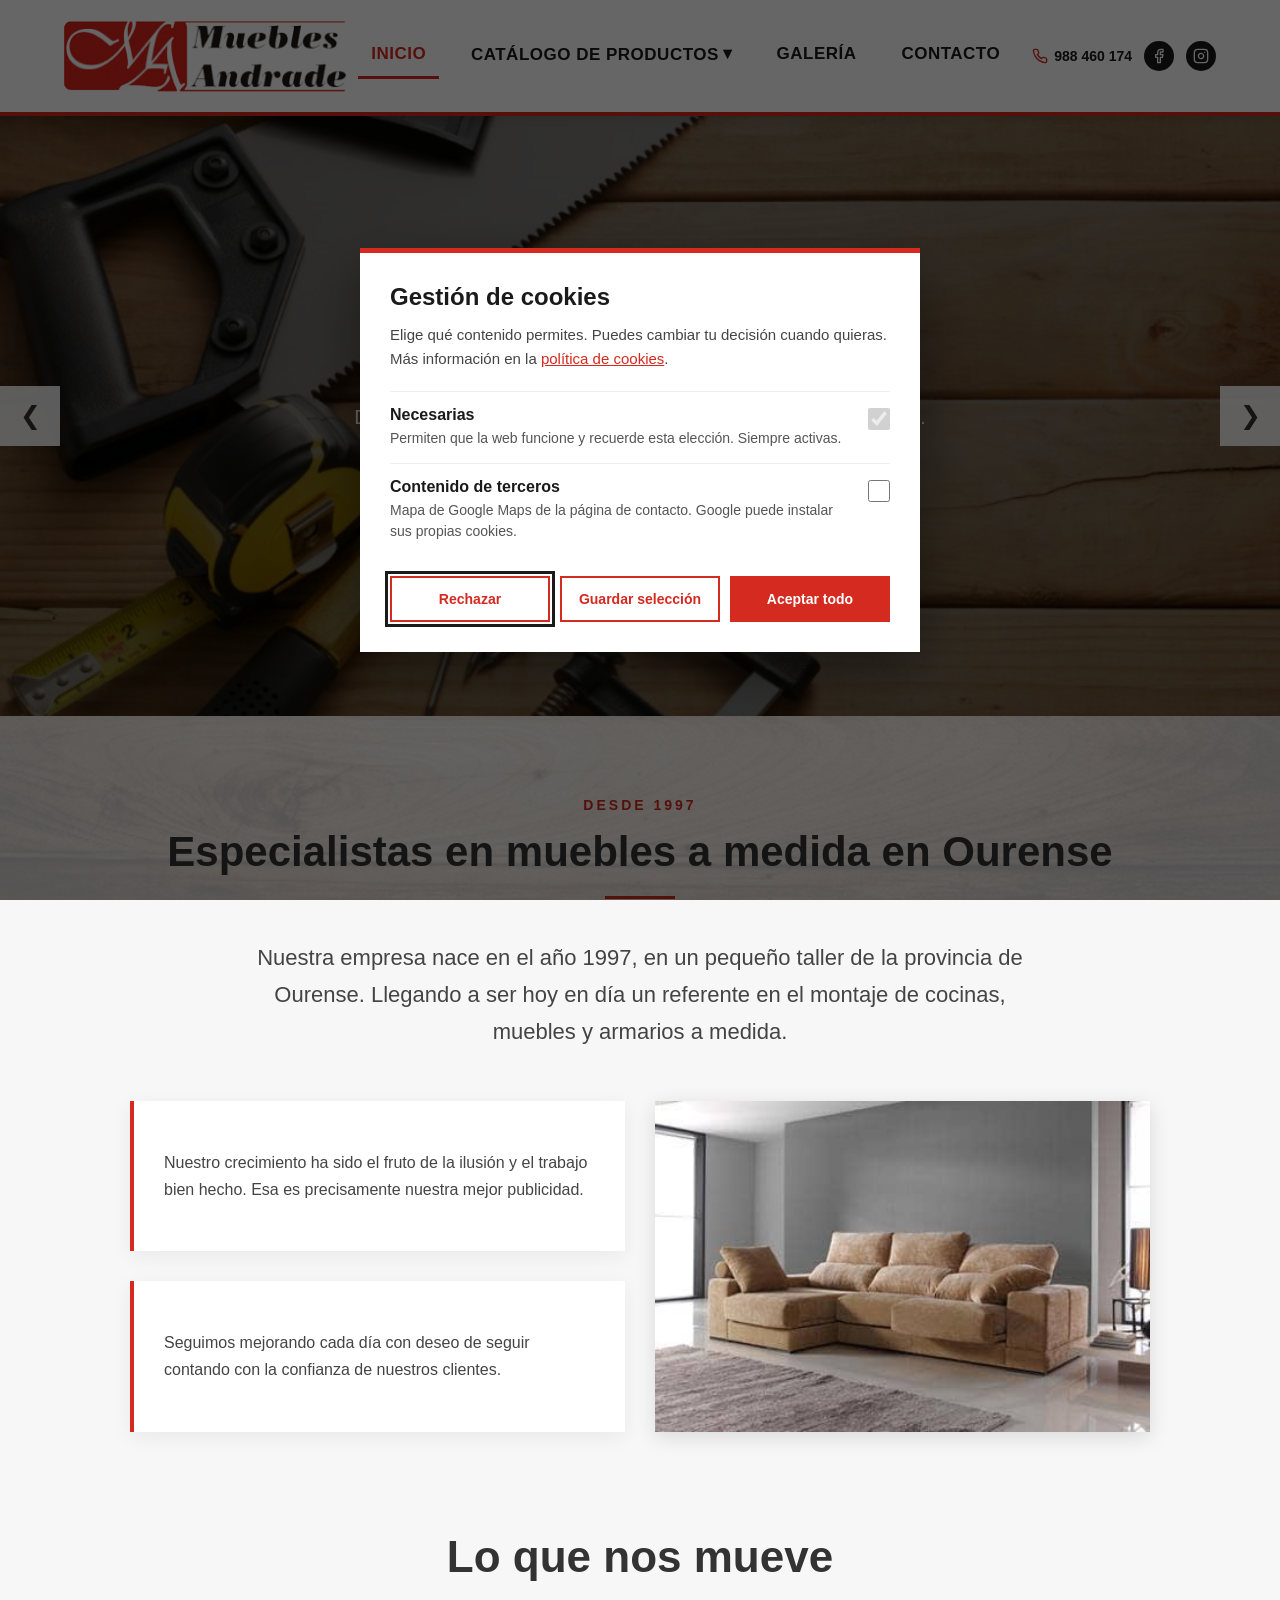
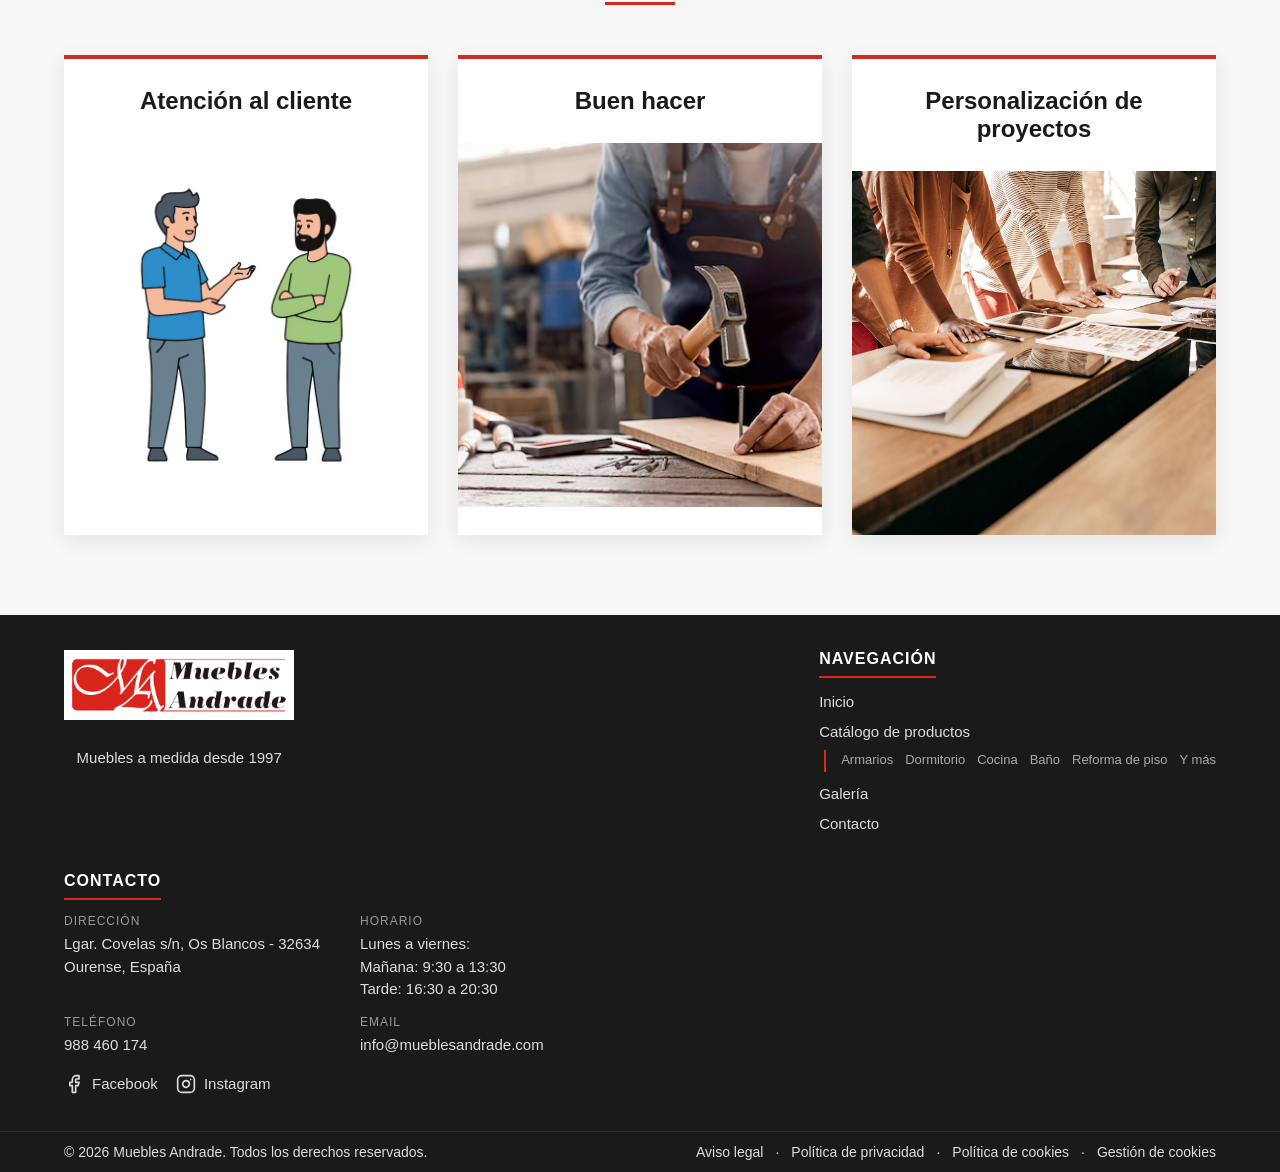
<file: index.html>
<!DOCTYPE html>
<html lang="es">
<head>
    <meta charset="UTF-8">
    <meta name="viewport" content="width=device-width, initial-scale=1.0">
    <title>Muebles a medida en Ourense | Muebles Andrade</title>
    <meta name="description" content="Fabricamos muebles a medida desde 1997: cocinas, armarios, dormitorios y reformas de piso. Taller en Ourense y servicio en toda España. Pide presupuesto.">
    <link rel="canonical" href="https://www.mueblesandrade.com/">
    <meta property="og:type" content="website">
    <meta property="og:locale" content="es_ES">
    <meta property="og:site_name" content="Muebles Andrade">
    <meta property="og:title" content="Muebles a medida en Ourense | Muebles Andrade">
    <meta property="og:description" content="Fabricamos muebles a medida desde 1997: cocinas, armarios, dormitorios y reformas de piso.">
    <meta property="og:image" content="https://www.mueblesandrade.com/imagenes/carpinteria_1.jpg">
    <meta property="og:url" content="https://www.mueblesandrade.com/">
    <link rel="stylesheet" href="estilos.css">
    <link rel="icon" href="favicon.ico" sizes="any">
    <link rel="icon" type="image/png" href="imagenes/favicon.png">
    <link rel="apple-touch-icon" href="imagenes/apple-touch-icon.png">
    <script type="application/ld+json">
    {
      "@context": "https://schema.org",
      "@type": "FurnitureStore",
      "name": "Muebles Andrade",
      "url": "https://www.mueblesandrade.com/",
      "logo": "https://www.mueblesandrade.com/imagenes/andrade.png.webp",
      "image": "https://www.mueblesandrade.com/imagenes/carpinteria_1.jpg",
      "telephone": "+34988460174",
      "email": "info@mueblesandrade.com",
      "foundingDate": "1997",
      "sameAs": ["https://www.facebook.com/muebles.andrade", "https://www.instagram.com/mueblesandradecovelas"],
      "address": {
        "@type": "PostalAddress",
        "streetAddress": "Lgar. Covelas s/n, Os Blancos",
        "postalCode": "32634",
        "addressRegion": "Ourense",
        "addressCountry": "ES"
      },
      "openingHoursSpecification": [
        { "@type": "OpeningHoursSpecification", "dayOfWeek": ["Monday","Tuesday","Wednesday","Thursday","Friday"], "opens": "09:30", "closes": "13:30" },
        { "@type": "OpeningHoursSpecification", "dayOfWeek": ["Monday","Tuesday","Wednesday","Thursday","Friday"], "opens": "16:30", "closes": "20:30" }
      ]
    }
    </script>
</head>
<body>
    <header>
        <a href="index.html">
            <img src="imagenes/andrade.png.webp" alt="Muebles Andrade" class="logo">
        </a>
        <button class="menu-hamburguesa" aria-label="Abrir menú" aria-expanded="false" aria-controls="menu" onclick="toggleMenu()">
            <span></span><span></span><span></span>
        </button>
        <div class="header-derecha">
        <nav id="menu">
            <a href="index.html" aria-current="page">Inicio</a>
            <div class="dropdown">
                <a href="productos.html" class="dropbtn">Catálogo de productos</a>
                <div class="dropdown-content">
                    <a href="productos.html#armarios">Armarios</a>
                    <a href="productos.html#dormitorio">Dormitorio</a>
                    <a href="productos.html#cocina">Cocina</a>
                    <a href="productos.html#bano">Baño</a>
                    <a href="productos.html#piso">Reforma de piso</a>
                    <a href="productos.html#otros">Y más</a>
                </div>
            </div>
            <a href="galeria.html">Galería</a>
            <a href="contacto.html">Contacto</a>
        </nav>
        <div class="header-contacto">
            <a class="tel" href="tel:+34988460174" aria-label="Llamar al 988 460 174"><svg class="icono" viewBox="0 0 24 24" aria-hidden="true" focusable="false"><path d="M22 16.92v3a2 2 0 0 1-2.18 2 19.79 19.79 0 0 1-8.63-3.07 19.5 19.5 0 0 1-6-6 19.79 19.79 0 0 1-3.07-8.67A2 2 0 0 1 4.11 2h3a2 2 0 0 1 2 1.72 12.84 12.84 0 0 0 .7 2.81 2 2 0 0 1-.45 2.11L8.09 9.91a16 16 0 0 0 6 6l1.27-1.27a2 2 0 0 1 2.11-.45 12.84 12.84 0 0 0 2.81.7A2 2 0 0 1 22 16.92z"/></svg><span>988 460 174</span></a>
            <a class="red" href="https://www.facebook.com/muebles.andrade" target="_blank" rel="noopener noreferrer" aria-label="Facebook"><svg class="icono" viewBox="0 0 24 24" aria-hidden="true" focusable="false"><path d="M18 2h-3a5 5 0 0 0-5 5v3H7v4h3v8h4v-8h3l1-4h-4V7a1 1 0 0 1 1-1h3z"/></svg></a>
            <a class="red" href="https://www.instagram.com/mueblesandradecovelas" target="_blank" rel="noopener noreferrer" aria-label="Instagram"><svg class="icono" viewBox="0 0 24 24" aria-hidden="true" focusable="false"><rect x="2" y="2" width="20" height="20" rx="5" ry="5"/><path d="M16 11.37A4 4 0 1 1 12.63 8 4 4 0 0 1 16 11.37z"/><line x1="17.5" y1="6.5" x2="17.51" y2="6.5"/></svg></a>
        </div>
        </div>
    </header>

    <section class="carrusel">
        <div class="destacado activo" style="background-image: url('imagenes/carpinteria_1.jpg');">
            <div class="contenido-carrusel">
                <h2>Fabricamos tus ideas</h2>
                <p>Diseñamos y fabricamos muebles adaptados a tus necesidades.</p>
                <a href="contacto.html" class="boton">Más información</a>
            </div>
        </div>
        <div class="destacado" style="background-image: url('imagenes/carpinteria_2.jpg');">
            <div class="contenido-carrusel">
                <h2>Nos adaptamos a tu presupuesto</h2>
                <p>Buscamos la mejor solución para cada proyecto.</p>
                <a href="contacto.html" class="boton">Más información</a>
            </div>
        </div>
        <div class="destacado" style="background-image: url('imagenes/carpinteria_3.jpg');">
            <div class="contenido-carrusel">
                <h2>Servicio en cualquier punto de España</h2>
                <p>Llevamos nuestros proyectos ahí donde los necesites.</p>
                <a href="contacto.html" class="boton">Más información</a>
            </div>
        </div>
        <div class="destacado" style="background-image: url('imagenes/carpinteria_4.jpg');">
            <div class="contenido-carrusel">
                <h2>Pídenos presupuesto sin compromiso</h2>
                <p>Cuéntanos tu idea y estudiaremos tu proyecto.</p>
                <a href="contacto.html" class="boton">Más información</a>
            </div>
        </div>
        <button class="flecha flecha-izquierda" aria-label="Anterior">&#10094;</button>
        <button class="flecha flecha-derecha" aria-label="Siguiente">&#10095;</button>
    </section>

    <section class="inicio" id="inicio">
        <span class="etiqueta">Desde 1997</span>
        <h1>Especialistas en muebles a medida en Ourense</h1>
        <p class="destacada">
            Nuestra empresa nace en el año 1997, en un pequeño taller de la provincia de Ourense.
            Llegando a ser hoy en día un referente en el montaje de cocinas, muebles y armarios a medida.
        </p>
        <div class="inicio-columnas">
            <div class="inicio-textos">
                <p>Nuestro crecimiento ha sido el fruto de la ilusión y el trabajo bien hecho. Esa es precisamente nuestra mejor publicidad.</p>
                <p>Seguimos mejorando cada día con deseo de seguir contando con la confianza de nuestros clientes.</p>
            </div>
            <img class="inicio-img" src="imagenes/galeria_1.jpg" alt="Taller de Muebles Andrade" loading="lazy">
        </div>
    </section>

    <section class="valores">
        <h2>Lo que nos mueve</h2>
        <div class="valores-grid">
            <article class="valor">
                <h3>Atención al cliente</h3>
                <img src="imagenes/carpinteria_7.avif" alt="Atención al cliente" loading="lazy">
            </article>
            <article class="valor">
                <h3>Buen hacer</h3>
                <img src="imagenes/carpinteria_5.avif" alt="Buen hacer" loading="lazy">
            </article>
            <article class="valor">
                <h3>Personalización de proyectos</h3>
                <img src="imagenes/carpinteria_6.jpg" alt="Personalización de proyectos" loading="lazy">
            </article>
        </div>
    </section>

    <footer>
        <div class="footer-contenido">
            <div class="footer-col footer-marca">
                <a href="index.html">
                    <img src="imagenes/andrade.png.webp" alt="Muebles Andrade" class="footer-logo">
                </a>
                <p>Muebles a medida desde 1997</p>
            </div>
            <div class="footer-col">
                <h3>Navegación</h3>
                <a href="index.html">Inicio</a>
                <a href="productos.html">Catálogo de productos</a>
                <div class="footer-sub">
                    <a href="productos.html#armarios">Armarios</a>
                    <a href="productos.html#dormitorio">Dormitorio</a>
                    <a href="productos.html#cocina">Cocina</a>
                    <a href="productos.html#bano">Baño</a>
                    <a href="productos.html#piso">Reforma de piso</a>
                    <a href="productos.html#otros">Y más</a>
                </div>
                <a href="galeria.html">Galería</a>
                <a href="contacto.html">Contacto</a>
            </div>
            <div class="footer-col">
                <h3>Contacto</h3>
                <ul class="footer-datos">
                    <li><strong>Dirección</strong>Lgar. Covelas s/n, Os Blancos - 32634<br>Ourense, España</li>
                    <li><strong>Horario</strong>Lunes a viernes:<br>Mañana: 9:30 a 13:30<br>Tarde: 16:30 a 20:30</li>
                    <li><strong>Teléfono</strong>988 460 174</li>
                    <li><strong>Email</strong>info@mueblesandrade.com</li>
                </ul>
                <div class="redes">
                    <a href="https://www.facebook.com/muebles.andrade" target="_blank" rel="noopener noreferrer"><svg class="icono" viewBox="0 0 24 24" aria-hidden="true" focusable="false"><path d="M18 2h-3a5 5 0 0 0-5 5v3H7v4h3v8h4v-8h3l1-4h-4V7a1 1 0 0 1 1-1h3z"/></svg>Facebook</a>
                    <a href="https://www.instagram.com/mueblesandradecovelas" target="_blank" rel="noopener noreferrer"><svg class="icono" viewBox="0 0 24 24" aria-hidden="true" focusable="false"><rect x="2" y="2" width="20" height="20" rx="5" ry="5"/><path d="M16 11.37A4 4 0 1 1 12.63 8 4 4 0 0 1 16 11.37z"/><line x1="17.5" y1="6.5" x2="17.51" y2="6.5"/></svg>Instagram</a>
                </div>
            </div>
        </div>
        <div class="footer-inferior">
            <p>&copy; 2026 Muebles Andrade. Todos los derechos reservados.</p>
            <p class="footer-legal"><a href="politica-cookies.html#aviso-legal">Aviso legal</a><span aria-hidden="true">·</span><a href="politica-cookies.html#privacidad">Política de privacidad</a><span aria-hidden="true">·</span><a href="politica-cookies.html#cookies">Política de cookies</a><span aria-hidden="true">·</span><button type="button" class="gestion-cookies">Gestión de cookies</button></p>
        </div>
    </footer>
    <script src="script.js"></script>
</body>
</html>
</file>
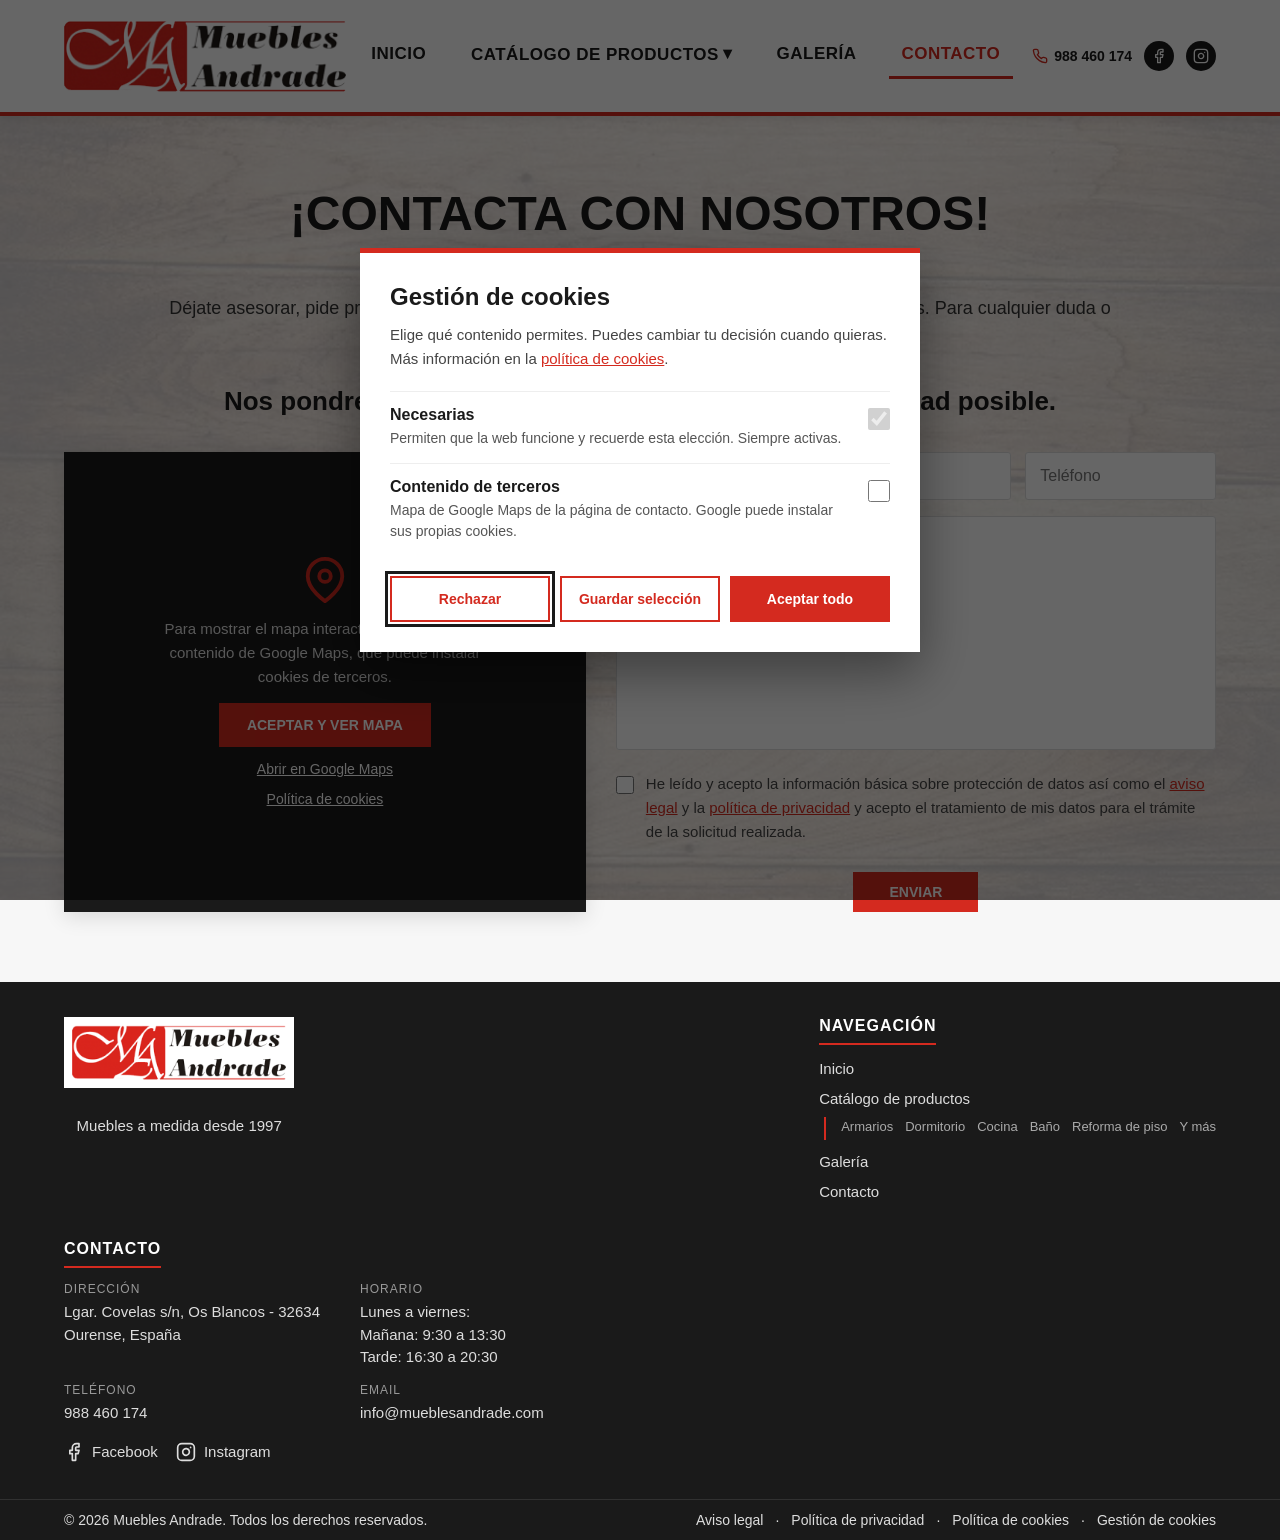
<file: contacto.html>
<!DOCTYPE html>
<html lang="es">
<head>
    <meta charset="UTF-8">
    <meta name="viewport" content="width=device-width, initial-scale=1.0">
    <title>Contacto y presupuesto sin compromiso | Muebles Andrade</title>
    <meta name="description" content="Pide presupuesto sin compromiso. Lgar. Covelas s/n, Os Blancos (Ourense). Teléfono 988 460 174. Lunes a viernes de 9:30 a 13:30 y de 16:30 a 20:30.">
    <link rel="canonical" href="https://www.mueblesandrade.com/contacto.html">
    <meta property="og:type" content="website">
    <meta property="og:locale" content="es_ES">
    <meta property="og:site_name" content="Muebles Andrade">
    <meta property="og:title" content="Contacto y presupuesto sin compromiso | Muebles Andrade">
    <meta property="og:description" content="Pide presupuesto sin compromiso. Taller en Os Blancos (Ourense).">
    <meta property="og:image" content="https://www.mueblesandrade.com/imagenes/carpinteria_1.jpg">
    <meta property="og:url" content="https://www.mueblesandrade.com/contacto.html">
    <link rel="stylesheet" href="estilos.css">
    <link rel="icon" href="favicon.ico" sizes="any">
    <link rel="icon" type="image/png" href="imagenes/favicon.png">
    <link rel="apple-touch-icon" href="imagenes/apple-touch-icon.png">
    <script type="application/ld+json">
    {
      "@context": "https://schema.org",
      "@type": "FurnitureStore",
      "name": "Muebles Andrade",
      "url": "https://www.mueblesandrade.com/",
      "logo": "https://www.mueblesandrade.com/imagenes/andrade.png.webp",
      "image": "https://www.mueblesandrade.com/imagenes/carpinteria_1.jpg",
      "telephone": "+34988460174",
      "email": "info@mueblesandrade.com",
      "foundingDate": "1997",
      "sameAs": ["https://www.facebook.com/muebles.andrade", "https://www.instagram.com/mueblesandradecovelas"],
      "address": {
        "@type": "PostalAddress",
        "streetAddress": "Lgar. Covelas s/n, Os Blancos",
        "postalCode": "32634",
        "addressRegion": "Ourense",
        "addressCountry": "ES"
      },
      "openingHoursSpecification": [
        { "@type": "OpeningHoursSpecification", "dayOfWeek": ["Monday","Tuesday","Wednesday","Thursday","Friday"], "opens": "09:30", "closes": "13:30" },
        { "@type": "OpeningHoursSpecification", "dayOfWeek": ["Monday","Tuesday","Wednesday","Thursday","Friday"], "opens": "16:30", "closes": "20:30" }
      ]
    }
    </script>
</head>
<body>
    <header>
        <a href="index.html">
            <img src="imagenes/andrade.png.webp" alt="Muebles Andrade" class="logo">
        </a>
        <button class="menu-hamburguesa" aria-label="Abrir menú" aria-expanded="false" aria-controls="menu" onclick="toggleMenu()">
            <span></span><span></span><span></span>
        </button>
        <div class="header-derecha">
        <nav id="menu">
            <a href="index.html">Inicio</a>
            <div class="dropdown">
                <a href="productos.html" class="dropbtn">Catálogo de productos</a>
                <div class="dropdown-content">
                    <a href="productos.html#armarios">Armarios</a>
                    <a href="productos.html#dormitorio">Dormitorio</a>
                    <a href="productos.html#cocina">Cocina</a>
                    <a href="productos.html#bano">Baño</a>
                    <a href="productos.html#piso">Reforma de piso</a>
                    <a href="productos.html#otros">Y más</a>
                </div>
            </div>
            <a href="galeria.html">Galería</a>
            <a href="contacto.html" aria-current="page">Contacto</a>
        </nav>
        <div class="header-contacto">
            <a class="tel" href="tel:+34988460174" aria-label="Llamar al 988 460 174"><svg class="icono" viewBox="0 0 24 24" aria-hidden="true" focusable="false"><path d="M22 16.92v3a2 2 0 0 1-2.18 2 19.79 19.79 0 0 1-8.63-3.07 19.5 19.5 0 0 1-6-6 19.79 19.79 0 0 1-3.07-8.67A2 2 0 0 1 4.11 2h3a2 2 0 0 1 2 1.72 12.84 12.84 0 0 0 .7 2.81 2 2 0 0 1-.45 2.11L8.09 9.91a16 16 0 0 0 6 6l1.27-1.27a2 2 0 0 1 2.11-.45 12.84 12.84 0 0 0 2.81.7A2 2 0 0 1 22 16.92z"/></svg><span>988 460 174</span></a>
            <a class="red" href="https://www.facebook.com/muebles.andrade" target="_blank" rel="noopener noreferrer" aria-label="Facebook"><svg class="icono" viewBox="0 0 24 24" aria-hidden="true" focusable="false"><path d="M18 2h-3a5 5 0 0 0-5 5v3H7v4h3v8h4v-8h3l1-4h-4V7a1 1 0 0 1 1-1h3z"/></svg></a>
            <a class="red" href="https://www.instagram.com/mueblesandradecovelas" target="_blank" rel="noopener noreferrer" aria-label="Instagram"><svg class="icono" viewBox="0 0 24 24" aria-hidden="true" focusable="false"><rect x="2" y="2" width="20" height="20" rx="5" ry="5"/><path d="M16 11.37A4 4 0 1 1 12.63 8 4 4 0 0 1 16 11.37z"/><line x1="17.5" y1="6.5" x2="17.51" y2="6.5"/></svg></a>
        </div>
        </div>
    </header>

    <main class="contacto">
        <div class="contacto-caja">
            <h1>¡Contacta con nosotros!</h1>
            <p class="contacto-texto">Déjate asesorar, pide presupuesto sin compromiso y te ayudaremos a encontrar lo que buscas. Para cualquier duda o consulta, puedes escribirnos. ¡Te estamos esperando!</p>
            <h2>Nos pondremos en contacto contigo en la mayor brevedad posible.</h2>
            <p class="form-aviso" id="form-aviso" role="status" hidden></p>

            <div class="contacto-layout">
                <div class="mapa" data-consulta="Lgar. Covelas s/n, Os Blancos, 32634 Ourense, España" role="region" aria-label="Mapa con la ubicación de Muebles Andrade">
                    <noscript><a class="boton" href="https://www.google.com/maps/search/?api=1&query=Lgar.+Covelas+s/n,+Os+Blancos,+32634+Ourense" target="_blank" rel="noopener noreferrer">Ver ubicación en Google Maps</a></noscript>
                </div>

            <form class="formulario" action="https://formsubmit.co/mellowpaulo@gmail.com" method="post">
                <input type="hidden" name="_subject" value="Nuevo mensaje desde la web de Muebles Andrade">
                <input type="hidden" name="_next" value="https://www.mueblesandrade.com/contacto.html?enviado=1">
                <input type="text" name="_honey" style="display:none" tabindex="-1" autocomplete="off">
                <div class="form-fila">
                    <label class="sr-only" for="nombre">Nombre</label>
                    <input type="text" id="nombre" name="nombre" placeholder="Nombre" required>
                    <label class="sr-only" for="email">Email</label>
                    <input type="email" id="email" name="email" placeholder="Email" required>
                    <label class="sr-only" for="telefono">Teléfono</label>
                    <input type="tel" id="telefono" name="telefono" placeholder="Teléfono">
                </div>

                <label class="sr-only" for="mensaje">Mensaje</label>
                <textarea id="mensaje" name="mensaje" placeholder="Mensaje" rows="4" required></textarea>

                <div class="aceptar">
                    <input type="checkbox" id="acepto" name="acepto" required>
                    <label for="acepto">He leído y acepto la información básica sobre protección de datos así como el <a href="politica-cookies.html#aviso-legal" target="_blank" rel="noopener noreferrer">aviso legal</a> y la <a href="politica-cookies.html#privacidad" target="_blank" rel="noopener noreferrer">política de privacidad</a> y acepto el tratamiento de mis datos para el trámite de la solicitud realizada.</label>
                </div>

                <button type="submit" class="boton boton-enviar">Enviar</button>
            </form>
            </div>
        </div>
    </main>

    <footer>
        <div class="footer-contenido">
            <div class="footer-col footer-marca">
                <a href="index.html">
                    <img src="imagenes/andrade.png.webp" alt="Muebles Andrade" class="footer-logo">
                </a>
                <p>Muebles a medida desde 1997</p>
            </div>
            <div class="footer-col">
                <h3>Navegación</h3>
                <a href="index.html">Inicio</a>
                <a href="productos.html">Catálogo de productos</a>
                <div class="footer-sub">
                    <a href="productos.html#armarios">Armarios</a>
                    <a href="productos.html#dormitorio">Dormitorio</a>
                    <a href="productos.html#cocina">Cocina</a>
                    <a href="productos.html#bano">Baño</a>
                    <a href="productos.html#piso">Reforma de piso</a>
                    <a href="productos.html#otros">Y más</a>
                </div>
                <a href="galeria.html">Galería</a>
                <a href="contacto.html">Contacto</a>
            </div>
            <div class="footer-col">
                <h3>Contacto</h3>
                <ul class="footer-datos">
                    <li><strong>Dirección</strong>Lgar. Covelas s/n, Os Blancos - 32634<br>Ourense, España</li>
                    <li><strong>Horario</strong>Lunes a viernes:<br>Mañana: 9:30 a 13:30<br>Tarde: 16:30 a 20:30</li>
                    <li><strong>Teléfono</strong>988 460 174</li>
                    <li><strong>Email</strong>info@mueblesandrade.com</li>
                </ul>
                <div class="redes">
                    <a href="https://www.facebook.com/muebles.andrade" target="_blank" rel="noopener noreferrer"><svg class="icono" viewBox="0 0 24 24" aria-hidden="true" focusable="false"><path d="M18 2h-3a5 5 0 0 0-5 5v3H7v4h3v8h4v-8h3l1-4h-4V7a1 1 0 0 1 1-1h3z"/></svg>Facebook</a>
                    <a href="https://www.instagram.com/mueblesandradecovelas" target="_blank" rel="noopener noreferrer"><svg class="icono" viewBox="0 0 24 24" aria-hidden="true" focusable="false"><rect x="2" y="2" width="20" height="20" rx="5" ry="5"/><path d="M16 11.37A4 4 0 1 1 12.63 8 4 4 0 0 1 16 11.37z"/><line x1="17.5" y1="6.5" x2="17.51" y2="6.5"/></svg>Instagram</a>
                </div>
            </div>
        </div>
        <div class="footer-inferior">
            <p>&copy; 2026 Muebles Andrade. Todos los derechos reservados.</p>
            <p class="footer-legal"><a href="politica-cookies.html#aviso-legal">Aviso legal</a><span aria-hidden="true">·</span><a href="politica-cookies.html#privacidad">Política de privacidad</a><span aria-hidden="true">·</span><a href="politica-cookies.html#cookies">Política de cookies</a><span aria-hidden="true">·</span><button type="button" class="gestion-cookies">Gestión de cookies</button></p>
        </div>
    </footer>
    <script src="script.js"></script>
</body>
</html>
</file>
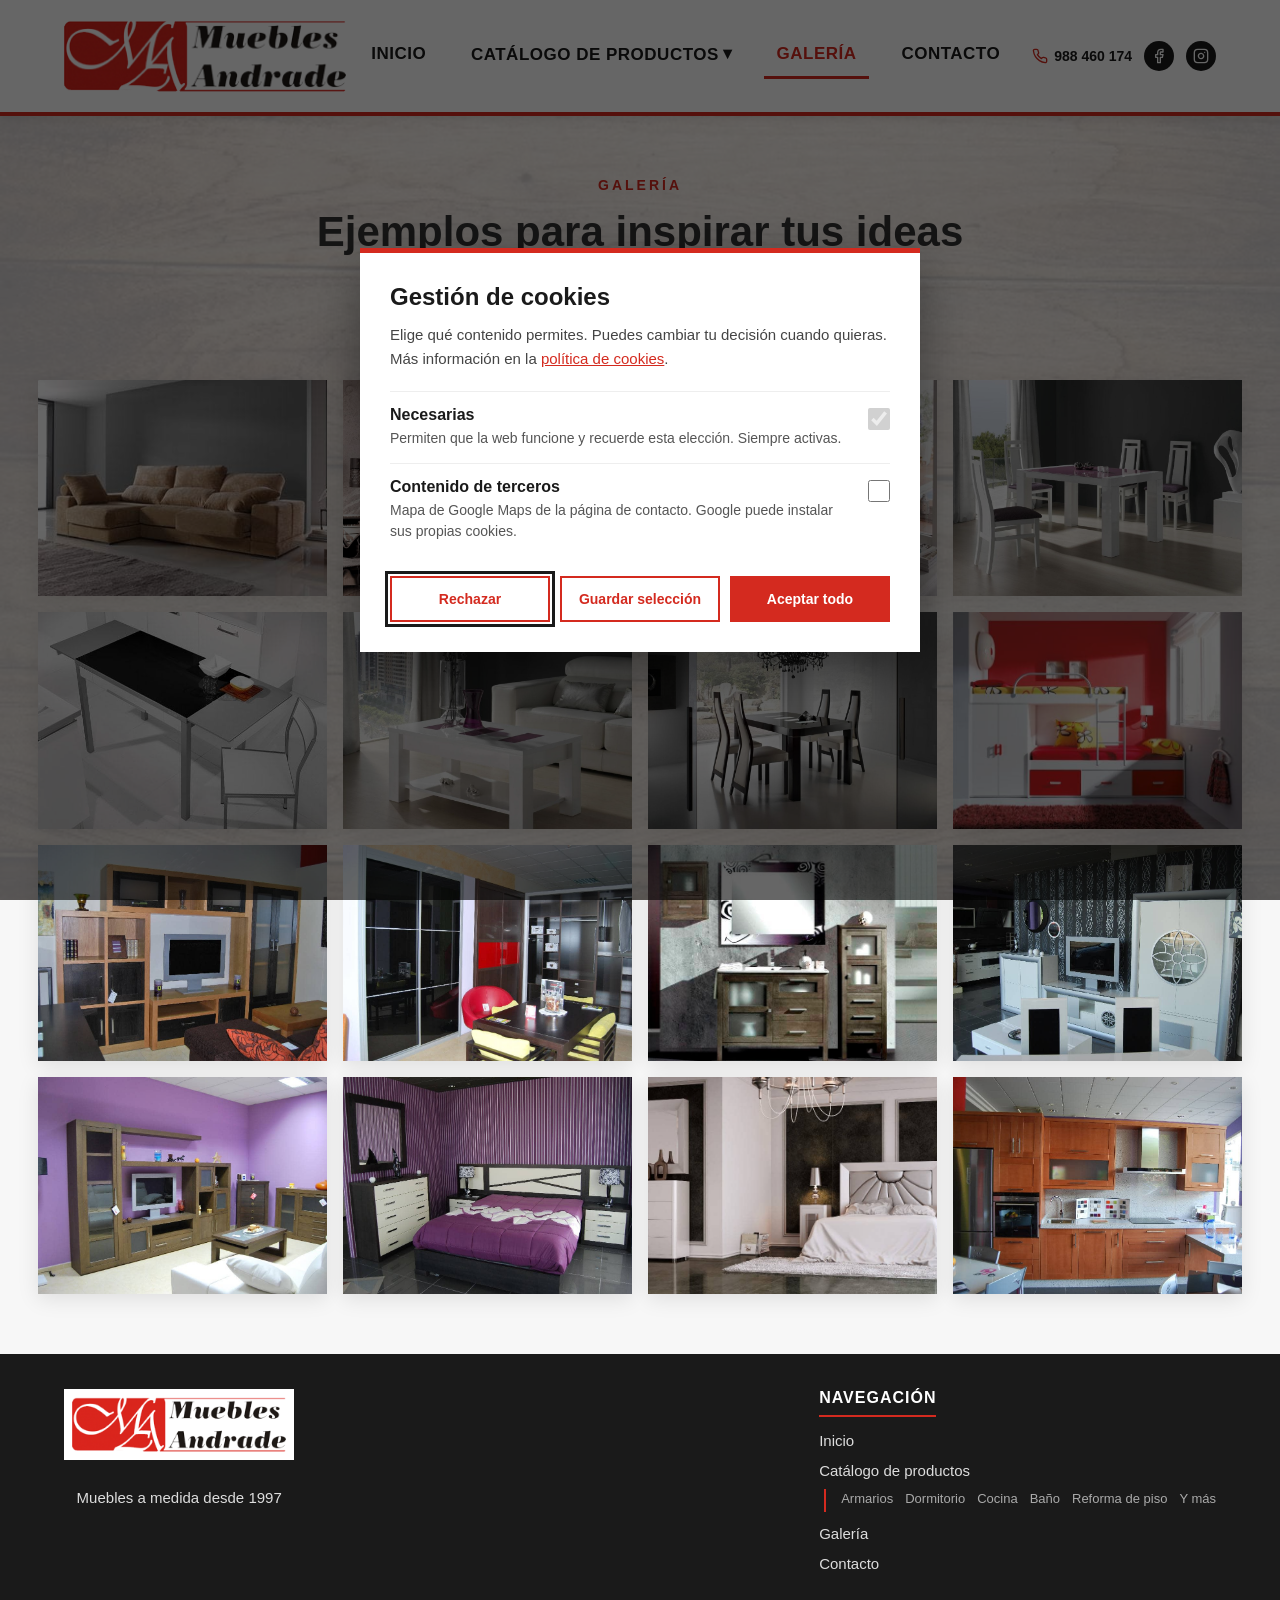
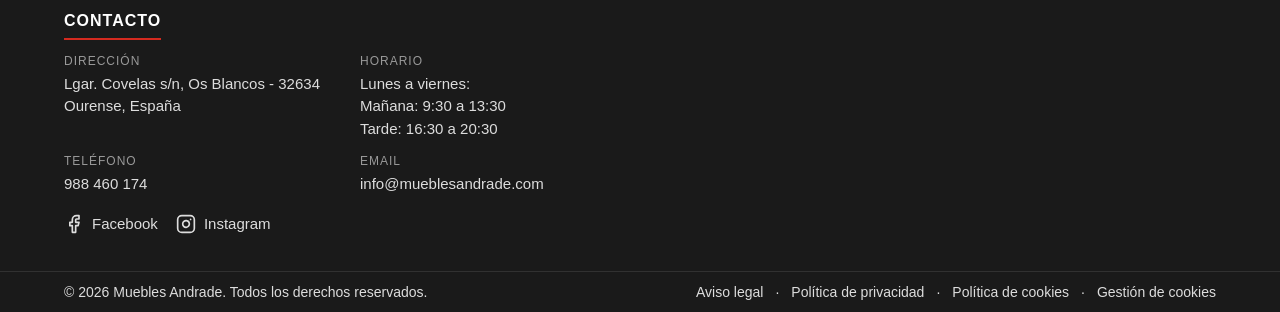
<file: galeria.html>
<!DOCTYPE html>
<html lang="es">
<head>
    <meta charset="UTF-8">
    <meta name="viewport" content="width=device-width, initial-scale=1.0">
    <title>Galería de trabajos | Muebles Andrade</title>
    <meta name="description" content="Mira nuestros trabajos: cocinas, armarios, baños y reformas de piso a medida realizados por Muebles Andrade en Ourense.">
    <link rel="canonical" href="https://www.mueblesandrade.com/galeria.html">
    <meta property="og:type" content="website">
    <meta property="og:locale" content="es_ES">
    <meta property="og:site_name" content="Muebles Andrade">
    <meta property="og:title" content="Galería de trabajos | Muebles Andrade">
    <meta property="og:description" content="Cocinas, armarios, baños y reformas de piso a medida realizados en Ourense.">
    <meta property="og:image" content="https://www.mueblesandrade.com/imagenes/carpinteria_1.jpg">
    <meta property="og:url" content="https://www.mueblesandrade.com/galeria.html">
    <link rel="stylesheet" href="estilos.css">
    <link rel="icon" href="favicon.ico" sizes="any">
    <link rel="icon" type="image/png" href="imagenes/favicon.png">
    <link rel="apple-touch-icon" href="imagenes/apple-touch-icon.png">
</head>
<body>
    <header>
        <a href="index.html">
            <img src="imagenes/andrade.png.webp" alt="Muebles Andrade" class="logo">
        </a>
        <button class="menu-hamburguesa" aria-label="Abrir menú" aria-expanded="false" aria-controls="menu" onclick="toggleMenu()">
            <span></span><span></span><span></span>
        </button>
        <div class="header-derecha">
        <nav id="menu">
            <a href="index.html">Inicio</a>
            <div class="dropdown">
                <a href="productos.html" class="dropbtn">Catálogo de productos</a>
                <div class="dropdown-content">
                    <a href="productos.html#armarios">Armarios</a>
                    <a href="productos.html#dormitorio">Dormitorio</a>
                    <a href="productos.html#cocina">Cocina</a>
                    <a href="productos.html#bano">Baño</a>
                    <a href="productos.html#piso">Reforma de piso</a>
                    <a href="productos.html#otros">Y más</a>
                </div>
            </div>
            <a href="galeria.html" aria-current="page">Galería</a>
            <a href="contacto.html">Contacto</a>
        </nav>
        <div class="header-contacto">
            <a class="tel" href="tel:+34988460174" aria-label="Llamar al 988 460 174"><svg class="icono" viewBox="0 0 24 24" aria-hidden="true" focusable="false"><path d="M22 16.92v3a2 2 0 0 1-2.18 2 19.79 19.79 0 0 1-8.63-3.07 19.5 19.5 0 0 1-6-6 19.79 19.79 0 0 1-3.07-8.67A2 2 0 0 1 4.11 2h3a2 2 0 0 1 2 1.72 12.84 12.84 0 0 0 .7 2.81 2 2 0 0 1-.45 2.11L8.09 9.91a16 16 0 0 0 6 6l1.27-1.27a2 2 0 0 1 2.11-.45 12.84 12.84 0 0 0 2.81.7A2 2 0 0 1 22 16.92z"/></svg><span>988 460 174</span></a>
            <a class="red" href="https://www.facebook.com/muebles.andrade" target="_blank" rel="noopener noreferrer" aria-label="Facebook"><svg class="icono" viewBox="0 0 24 24" aria-hidden="true" focusable="false"><path d="M18 2h-3a5 5 0 0 0-5 5v3H7v4h3v8h4v-8h3l1-4h-4V7a1 1 0 0 1 1-1h3z"/></svg></a>
            <a class="red" href="https://www.instagram.com/mueblesandradecovelas" target="_blank" rel="noopener noreferrer" aria-label="Instagram"><svg class="icono" viewBox="0 0 24 24" aria-hidden="true" focusable="false"><rect x="2" y="2" width="20" height="20" rx="5" ry="5"/><path d="M16 11.37A4 4 0 1 1 12.63 8 4 4 0 0 1 16 11.37z"/><line x1="17.5" y1="6.5" x2="17.51" y2="6.5"/></svg></a>
        </div>
        </div>
    </header>

    <main class="galeria">
        <div class="galeria-caja">
            <div class="catalogo-intro">
                <span class="etiqueta">Galería</span>
                <h1>Ejemplos para inspirar tus ideas</h1>
                <p>Fabricamos el mueble que desees.</p>
            </div>
            <div class="mosaico">
            <figure>
                <img src="imagenes/galeria_1.jpg" alt="Sofá" loading="lazy">
            </figure>
            <figure>
                <img src="imagenes/galeria_2.jpg" alt="Salón" loading="lazy">
            </figure>
            <figure>
                <img src="imagenes/galeria_4.jpg" alt="Salón" loading="lazy">
            </figure>
            <figure>
                <img src="imagenes/galeria_5.jpg" alt="Mesa de comedor" loading="lazy">
            </figure>
            <figure>
                <img src="imagenes/galeria_6.jpg" alt="Mesa de comedor" loading="lazy">
            </figure>
            <figure>
                <img src="imagenes/galeria_7.jpg" alt="Salón" loading="lazy">
            </figure>
            <figure>
                <img src="imagenes/galeria_8.jpg" alt="Mesa de comedor" loading="lazy">
            </figure>
            <figure>
                <img src="imagenes/galeria_9.jpeg" alt="Salón" loading="lazy">
            </figure>
            <figure>
                <img src="imagenes/galeria_10.jpg" alt="Salón" loading="lazy">
            </figure>
            <figure>
                <img src="imagenes/galeria_11.jpg" alt="Salón" loading="lazy">
            </figure>
            <figure>
                <img src="imagenes/galeria_12.jpg" alt="Baño" loading="lazy">
            </figure>
            <figure>
                <img src="imagenes/galeria_13.jpg" alt="Salón" loading="lazy">
            </figure>
            <figure>
                <img src="imagenes/galeria_14.jpg" alt="Salón" loading="lazy">
            </figure>
            <figure>
                <img src="imagenes/galeria_15.jpg" alt="Dormitorio" loading="lazy">
            </figure>
            <figure>
                <img src="imagenes/galeria_16.jpg" alt="Dormitorio" loading="lazy">
            </figure>
            <figure>
                <img src="imagenes/galeria_17.jpg" alt="Cocina" loading="lazy">
            </figure>
            </div>
        </div>
    </main>

    <footer>
        <div class="footer-contenido">
            <div class="footer-col footer-marca">
                <a href="index.html">
                    <img src="imagenes/andrade.png.webp" alt="Muebles Andrade" class="footer-logo">
                </a>
                <p>Muebles a medida desde 1997</p>
            </div>
            <div class="footer-col">
                <h3>Navegación</h3>
                <a href="index.html">Inicio</a>
                <a href="productos.html">Catálogo de productos</a>
                <div class="footer-sub">
                    <a href="productos.html#armarios">Armarios</a>
                    <a href="productos.html#dormitorio">Dormitorio</a>
                    <a href="productos.html#cocina">Cocina</a>
                    <a href="productos.html#bano">Baño</a>
                    <a href="productos.html#piso">Reforma de piso</a>
                    <a href="productos.html#otros">Y más</a>
                </div>
                <a href="galeria.html">Galería</a>
                <a href="contacto.html">Contacto</a>
            </div>
            <div class="footer-col">
                <h3>Contacto</h3>
                <ul class="footer-datos">
                    <li><strong>Dirección</strong>Lgar. Covelas s/n, Os Blancos - 32634<br>Ourense, España</li>
                    <li><strong>Horario</strong>Lunes a viernes:<br>Mañana: 9:30 a 13:30<br>Tarde: 16:30 a 20:30</li>
                    <li><strong>Teléfono</strong>988 460 174</li>
                    <li><strong>Email</strong>info@mueblesandrade.com</li>
                </ul>
                <div class="redes">
                    <a href="https://www.facebook.com/muebles.andrade" target="_blank" rel="noopener noreferrer"><svg class="icono" viewBox="0 0 24 24" aria-hidden="true" focusable="false"><path d="M18 2h-3a5 5 0 0 0-5 5v3H7v4h3v8h4v-8h3l1-4h-4V7a1 1 0 0 1 1-1h3z"/></svg>Facebook</a>
                    <a href="https://www.instagram.com/mueblesandradecovelas" target="_blank" rel="noopener noreferrer"><svg class="icono" viewBox="0 0 24 24" aria-hidden="true" focusable="false"><rect x="2" y="2" width="20" height="20" rx="5" ry="5"/><path d="M16 11.37A4 4 0 1 1 12.63 8 4 4 0 0 1 16 11.37z"/><line x1="17.5" y1="6.5" x2="17.51" y2="6.5"/></svg>Instagram</a>
                </div>
            </div>
        </div>
        <div class="footer-inferior">
            <p>&copy; 2026 Muebles Andrade. Todos los derechos reservados.</p>
            <p class="footer-legal"><a href="politica-cookies.html#aviso-legal">Aviso legal</a><span aria-hidden="true">·</span><a href="politica-cookies.html#privacidad">Política de privacidad</a><span aria-hidden="true">·</span><a href="politica-cookies.html#cookies">Política de cookies</a><span aria-hidden="true">·</span><button type="button" class="gestion-cookies">Gestión de cookies</button></p>
        </div>
    </footer>
    <script src="script.js"></script>
</body>
</html>
</file>
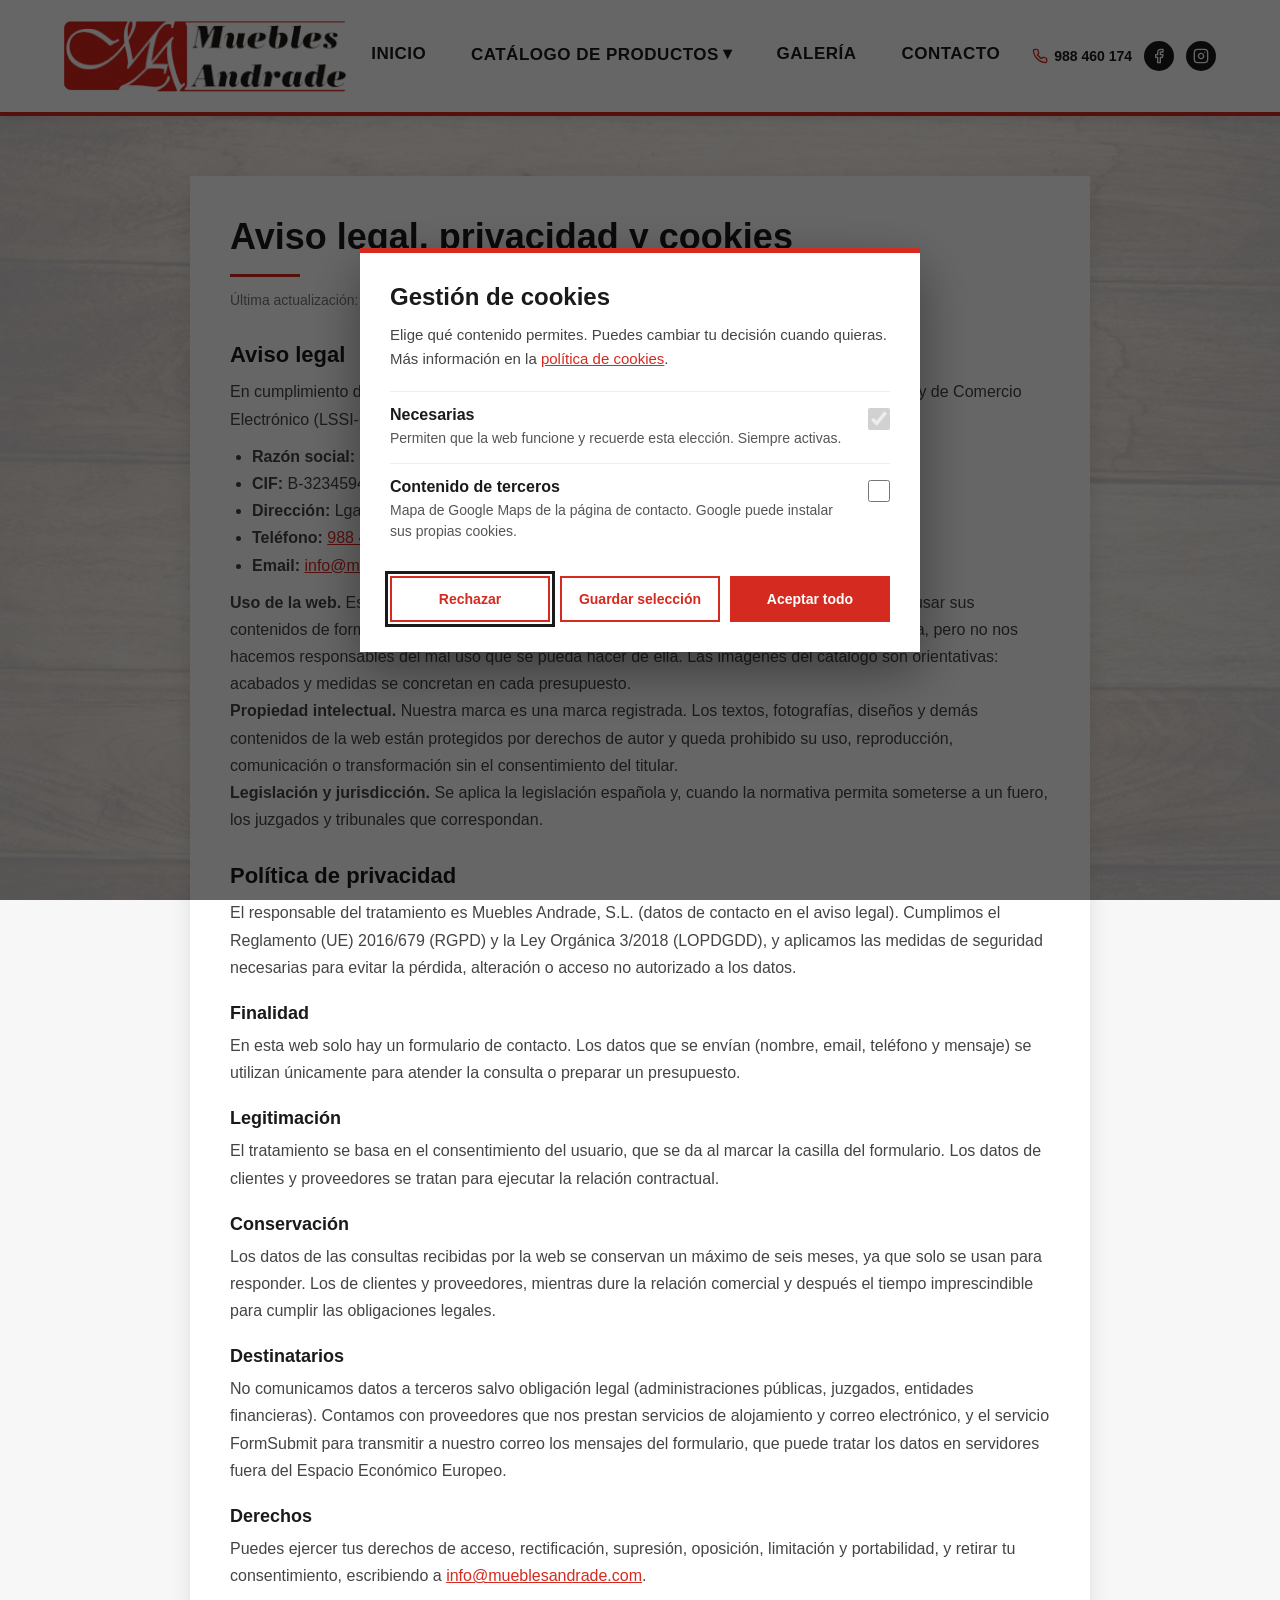
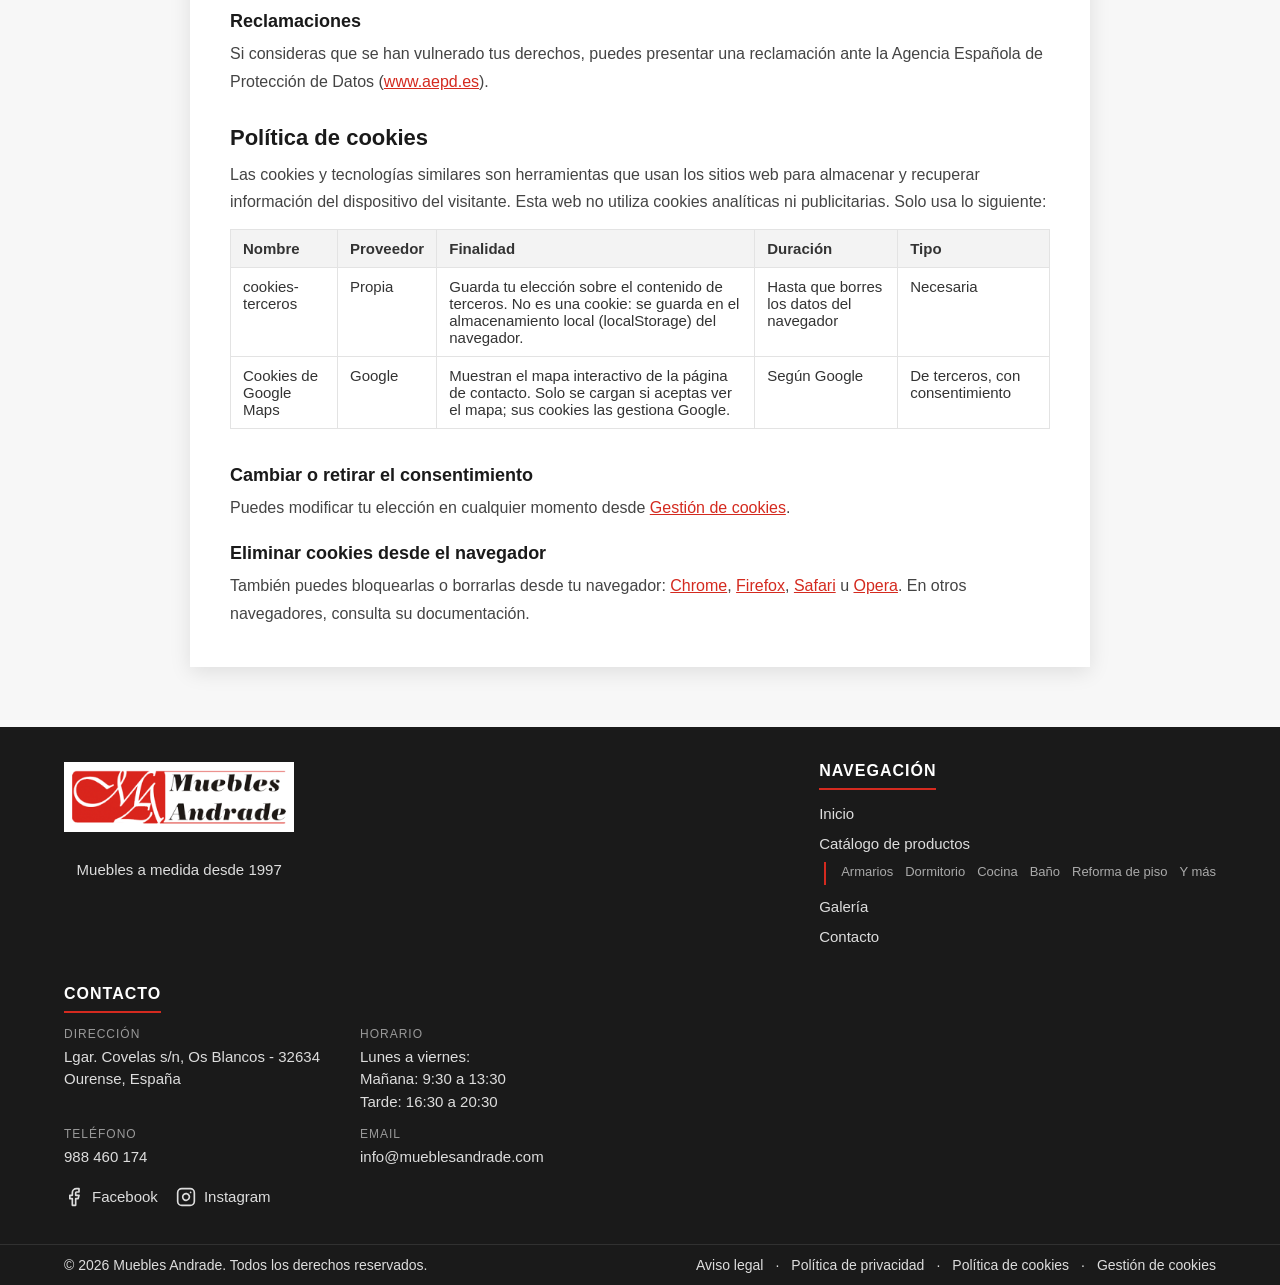
<file: politica-cookies.html>
<!DOCTYPE html>
<html lang="es">
<head>
    <meta charset="UTF-8">
    <meta name="viewport" content="width=device-width, initial-scale=1.0">
    <title>Aviso legal, privacidad y cookies | Muebles Andrade</title>
    <meta name="description" content="Aviso legal, política de privacidad y política de cookies de Muebles Andrade, S.L.">
    <link rel="canonical" href="https://www.mueblesandrade.com/politica-cookies.html">
    <link rel="stylesheet" href="estilos.css">
    <link rel="icon" href="favicon.ico" sizes="any">
    <link rel="icon" type="image/png" href="imagenes/favicon.png">
    <link rel="apple-touch-icon" href="imagenes/apple-touch-icon.png">
</head>
<body>
    <header>
        <a href="index.html">
            <img src="imagenes/andrade.png.webp" alt="Muebles Andrade" class="logo">
        </a>
        <button class="menu-hamburguesa" aria-label="Abrir menú" aria-expanded="false" aria-controls="menu" onclick="toggleMenu()">
            <span></span><span></span><span></span>
        </button>
        <div class="header-derecha">
        <nav id="menu">
            <a href="index.html">Inicio</a>
            <div class="dropdown">
                <a href="productos.html" class="dropbtn">Catálogo de productos</a>
                <div class="dropdown-content">
                    <a href="productos.html#armarios">Armarios</a>
                    <a href="productos.html#dormitorio">Dormitorio</a>
                    <a href="productos.html#cocina">Cocina</a>
                    <a href="productos.html#bano">Baño</a>
                    <a href="productos.html#piso">Reforma de piso</a>
                    <a href="productos.html#otros">Y más</a>
                </div>
            </div>
            <a href="galeria.html">Galería</a>
            <a href="contacto.html">Contacto</a>
        </nav>
        <div class="header-contacto">
            <a class="tel" href="tel:+34988460174" aria-label="Llamar al 988 460 174"><svg class="icono" viewBox="0 0 24 24" aria-hidden="true" focusable="false"><path d="M22 16.92v3a2 2 0 0 1-2.18 2 19.79 19.79 0 0 1-8.63-3.07 19.5 19.5 0 0 1-6-6 19.79 19.79 0 0 1-3.07-8.67A2 2 0 0 1 4.11 2h3a2 2 0 0 1 2 1.72 12.84 12.84 0 0 0 .7 2.81 2 2 0 0 1-.45 2.11L8.09 9.91a16 16 0 0 0 6 6l1.27-1.27a2 2 0 0 1 2.11-.45 12.84 12.84 0 0 0 2.81.7A2 2 0 0 1 22 16.92z"/></svg><span>988 460 174</span></a>
            <a class="red" href="https://www.facebook.com/muebles.andrade" target="_blank" rel="noopener noreferrer" aria-label="Facebook"><svg class="icono" viewBox="0 0 24 24" aria-hidden="true" focusable="false"><path d="M18 2h-3a5 5 0 0 0-5 5v3H7v4h3v8h4v-8h3l1-4h-4V7a1 1 0 0 1 1-1h3z"/></svg></a>
            <a class="red" href="https://www.instagram.com/mueblesandradecovelas" target="_blank" rel="noopener noreferrer" aria-label="Instagram"><svg class="icono" viewBox="0 0 24 24" aria-hidden="true" focusable="false"><rect x="2" y="2" width="20" height="20" rx="5" ry="5"/><path d="M16 11.37A4 4 0 1 1 12.63 8 4 4 0 0 1 16 11.37z"/><line x1="17.5" y1="6.5" x2="17.51" y2="6.5"/></svg></a>
        </div>
        </div>
    </header>

    <main class="legal">
        <div class="legal-caja">
            <h1>Aviso legal, privacidad y cookies</h1>
            <p class="legal-fecha">Última actualización: octubre de 2026</p>

            <h2 id="aviso-legal">Aviso legal</h2>
            <p>En cumplimiento del artículo 10 de la Ley 34/2002 de Servicios de la Sociedad de la Información y de Comercio Electrónico (LSSI-CE), se facilitan los datos del titular de esta web:</p>
            <ul>
                <li><strong>Razón social:</strong> Muebles Andrade, S.L.</li>
                <li><strong>CIF:</strong> B-32345944</li>
                <li><strong>Dirección:</strong> Lgar. Covelas s/n, Os Blancos - 32634 Ourense</li>
                <li><strong>Teléfono:</strong> <a href="tel:+34988460174">988 460 174</a></li>
                <li><strong>Email:</strong> <a href="mailto:info@mueblesandrade.com">info@mueblesandrade.com</a></li>
            </ul>
            <p><strong>Uso de la web.</strong> Esta es una página corporativa. Al navegar por ella el usuario se compromete a usar sus contenidos de forma diligente, correcta y lícita. Procuramos mantener la web actualizada y segura, pero no nos hacemos responsables del mal uso que se pueda hacer de ella. Las imágenes del catálogo son orientativas: acabados y medidas se concretan en cada presupuesto.</p>
            <p><strong>Propiedad intelectual.</strong> Nuestra marca es una marca registrada. Los textos, fotografías, diseños y demás contenidos de la web están protegidos por derechos de autor y queda prohibido su uso, reproducción, comunicación o transformación sin el consentimiento del titular.</p>
            <p><strong>Legislación y jurisdicción.</strong> Se aplica la legislación española y, cuando la normativa permita someterse a un fuero, los juzgados y tribunales que correspondan.</p>

            <h2 id="privacidad">Política de privacidad</h2>
            <p>El responsable del tratamiento es Muebles Andrade, S.L. (datos de contacto en el aviso legal). Cumplimos el Reglamento (UE) 2016/679 (RGPD) y la Ley Orgánica 3/2018 (LOPDGDD), y aplicamos las medidas de seguridad necesarias para evitar la pérdida, alteración o acceso no autorizado a los datos.</p>

            <h3>Finalidad</h3>
            <p>En esta web solo hay un formulario de contacto. Los datos que se envían (nombre, email, teléfono y mensaje) se utilizan únicamente para atender la consulta o preparar un presupuesto.</p>

            <h3>Legitimación</h3>
            <p>El tratamiento se basa en el consentimiento del usuario, que se da al marcar la casilla del formulario. Los datos de clientes y proveedores se tratan para ejecutar la relación contractual.</p>

            <h3>Conservación</h3>
            <p>Los datos de las consultas recibidas por la web se conservan un máximo de seis meses, ya que solo se usan para responder. Los de clientes y proveedores, mientras dure la relación comercial y después el tiempo imprescindible para cumplir las obligaciones legales.</p>

            <h3>Destinatarios</h3>
            <p>No comunicamos datos a terceros salvo obligación legal (administraciones públicas, juzgados, entidades financieras). Contamos con proveedores que nos prestan servicios de alojamiento y correo electrónico, y el servicio FormSubmit para transmitir a nuestro correo los mensajes del formulario, que puede tratar los datos en servidores fuera del Espacio Económico Europeo.</p>

            <h3>Derechos</h3>
            <p>Puedes ejercer tus derechos de acceso, rectificación, supresión, oposición, limitación y portabilidad, y retirar tu consentimiento, escribiendo a <a href="mailto:info@mueblesandrade.com">info@mueblesandrade.com</a>.</p>

            <h3>Reclamaciones</h3>
            <p>Si consideras que se han vulnerado tus derechos, puedes presentar una reclamación ante la Agencia Española de Protección de Datos (<a href="https://www.aepd.es" target="_blank" rel="noopener noreferrer">www.aepd.es</a>).</p>

            <h2 id="cookies">Política de cookies</h2>
            <p>Las cookies y tecnologías similares son herramientas que usan los sitios web para almacenar y recuperar información del dispositivo del visitante. Esta web no utiliza cookies analíticas ni publicitarias. Solo usa lo siguiente:</p>
            <div class="tabla-scroll">
                <table>
                    <thead><tr><th>Nombre</th><th>Proveedor</th><th>Finalidad</th><th>Duración</th><th>Tipo</th></tr></thead>
                    <tbody>
                        <tr><td>cookies-terceros</td><td>Propia</td><td>Guarda tu elección sobre el contenido de terceros. No es una cookie: se guarda en el almacenamiento local (localStorage) del navegador.</td><td>Hasta que borres los datos del navegador</td><td>Necesaria</td></tr>
                        <tr><td>Cookies de Google Maps</td><td>Google</td><td>Muestran el mapa interactivo de la página de contacto. Solo se cargan si aceptas ver el mapa; sus cookies las gestiona Google.</td><td>Según Google</td><td>De terceros, con consentimiento</td></tr>
                    </tbody>
                </table>
            </div>

            <h3>Cambiar o retirar el consentimiento</h3>
            <p>Puedes modificar tu elección en cualquier momento desde <button type="button" class="gestion-cookies">Gestión de cookies</button>.</p>

            <h3>Eliminar cookies desde el navegador</h3>
            <p>También puedes bloquearlas o borrarlas desde tu navegador: <a href="http://support.google.com/chrome/answer/95647?hl=es" target="_blank" rel="noopener noreferrer">Chrome</a>, <a href="https://www.mozilla.org/es-ES/privacy/websites/#cookies" target="_blank" rel="noopener noreferrer">Firefox</a>, <a href="https://support.apple.com/es-es/guide/safari/sfri11471/mac" target="_blank" rel="noopener noreferrer">Safari</a> u <a href="https://help.opera.com/en/latest/security-and-privacy/#clearBrowsingData" target="_blank" rel="noopener noreferrer">Opera</a>. En otros navegadores, consulta su documentación.</p>
        </div>
    </main>

    <footer>
        <div class="footer-contenido">
            <div class="footer-col footer-marca">
                <a href="index.html">
                    <img src="imagenes/andrade.png.webp" alt="Muebles Andrade" class="footer-logo">
                </a>
                <p>Muebles a medida desde 1997</p>
            </div>
            <div class="footer-col">
                <h3>Navegación</h3>
                <a href="index.html">Inicio</a>
                <a href="productos.html">Catálogo de productos</a>
                <div class="footer-sub">
                    <a href="productos.html#armarios">Armarios</a>
                    <a href="productos.html#dormitorio">Dormitorio</a>
                    <a href="productos.html#cocina">Cocina</a>
                    <a href="productos.html#bano">Baño</a>
                    <a href="productos.html#piso">Reforma de piso</a>
                    <a href="productos.html#otros">Y más</a>
                </div>
                <a href="galeria.html">Galería</a>
                <a href="contacto.html">Contacto</a>
            </div>
            <div class="footer-col">
                <h3>Contacto</h3>
                <ul class="footer-datos">
                    <li><strong>Dirección</strong>Lgar. Covelas s/n, Os Blancos - 32634<br>Ourense, España</li>
                    <li><strong>Horario</strong>Lunes a viernes:<br>Mañana: 9:30 a 13:30<br>Tarde: 16:30 a 20:30</li>
                    <li><strong>Teléfono</strong>988 460 174</li>
                    <li><strong>Email</strong>info@mueblesandrade.com</li>
                </ul>
                <div class="redes">
                    <a href="https://www.facebook.com/muebles.andrade" target="_blank" rel="noopener noreferrer"><svg class="icono" viewBox="0 0 24 24" aria-hidden="true" focusable="false"><path d="M18 2h-3a5 5 0 0 0-5 5v3H7v4h3v8h4v-8h3l1-4h-4V7a1 1 0 0 1 1-1h3z"/></svg>Facebook</a>
                    <a href="https://www.instagram.com/mueblesandradecovelas" target="_blank" rel="noopener noreferrer"><svg class="icono" viewBox="0 0 24 24" aria-hidden="true" focusable="false"><rect x="2" y="2" width="20" height="20" rx="5" ry="5"/><path d="M16 11.37A4 4 0 1 1 12.63 8 4 4 0 0 1 16 11.37z"/><line x1="17.5" y1="6.5" x2="17.51" y2="6.5"/></svg>Instagram</a>
                </div>
            </div>
        </div>
        <div class="footer-inferior">
            <p>&copy; 2026 Muebles Andrade. Todos los derechos reservados.</p>
            <p class="footer-legal"><a href="politica-cookies.html#aviso-legal">Aviso legal</a><span aria-hidden="true">·</span><a href="politica-cookies.html#privacidad">Política de privacidad</a><span aria-hidden="true">·</span><a href="politica-cookies.html#cookies">Política de cookies</a><span aria-hidden="true">·</span><button type="button" class="gestion-cookies">Gestión de cookies</button></p>
        </div>
    </footer>
    <script src="script.js"></script>
</body>
</html>
</file>
<file: estilos.css>
* { margin: 0; padding: 0; box-sizing: border-box; }

html { scroll-behavior: smooth; overflow-y: scroll; }

body {
    width: 100%;
    font-family: Arial, sans-serif;
    background-color: #f7f7f7;
    color: #333;
    display: flex;
    flex-direction: column;
    min-height: 100vh;
    animation: aparecer 0.5s ease-out;
}

/* Aparición suave al cargar cada página (solo opacidad, para no afectar a los elementos fijos) */
@keyframes aparecer {
    from { opacity: 0; }
    to { opacity: 1; }
}

/* Desvanecimiento al salir hacia otra página (lo activa script.js) */
body.saliendo { opacity: 0; animation: none; transition: opacity 0.2s ease-in; }

/* ---------- HEADER ---------- */
header {
    position: sticky;
    top: 0;
    z-index: 2000;
    flex-shrink: 0;
    width: 100%;
    padding: 20px 5%;
    display: flex;
    justify-content: space-between;
    align-items: center;
    background-color: #fff;
    border-bottom: 4px solid #d42a1f;
    box-shadow: 0 2px 10px rgba(0, 0, 0, 0.1);
}

.logo { width: clamp(150px, 22vw, 300px); height: auto; display: block; }

.menu-hamburguesa { display: none; background: none; border: none; cursor: pointer; padding: 5px; }
.menu-hamburguesa span { display: block; width: 30px; height: 3px; background-color: #333; margin: 5px 0; }

nav { display: flex; align-items: center; gap: clamp(6px, 1.5vw, 25px); }

nav a {
    padding: 12px clamp(6px, 1vw, 14px);
    font-size: clamp(12px, 1.5vw, 17px);
    white-space: nowrap;
    font-weight: bold;
    text-decoration: none;
    text-transform: uppercase;
    letter-spacing: 0.5px;
    color: #1a1a1a;
    border-bottom: 3px solid transparent;
    transition: color 0.3s ease, border-color 0.3s ease;
}

nav a:hover, nav a[aria-current="page"] { color: #d42a1f; border-bottom-color: #d42a1f; }

nav a:focus-visible, .menu-hamburguesa:focus-visible { outline: 3px solid #d42a1f; outline-offset: 2px; }

.dropdown { position: relative; }

.dropbtn { display: block; }

.dropbtn::after { content: "▾"; margin-left: 4px; letter-spacing: 0; vertical-align: 1px; }

.dropdown-content {
    position: absolute;
    top: 100%;
    left: 0;
    min-width: 180px;
    background-color: #fff;
    box-shadow: 0 5px 15px rgba(0, 0, 0, 0.15);
    z-index: 1000;
    opacity: 0;
    visibility: hidden;
    transform: translateY(-15px);
    transition: opacity 0.3s ease, transform 0.3s ease, visibility 0.3s ease;
}

.dropdown-content a {
    display: block;
    padding: 10px 20px;
    white-space: nowrap;
    text-transform: none;
    border-bottom: none;
    transition: background-color 0.3s ease, color 0.3s ease;
}

.dropdown-content a:hover { background-color: #fdecea; color: #d42a1f; }

.dropdown:hover .dropdown-content,
.dropdown:focus-within .dropdown-content { opacity: 1; visibility: visible; transform: translateY(0); }

/* ---------- ICONOS Y CONTACTO DE CABECERA ---------- */
.icono { width: 20px; height: 20px; fill: none; stroke: currentColor; stroke-width: 2; stroke-linecap: round; stroke-linejoin: round; flex-shrink: 0; }

.header-derecha { display: flex; flex-direction: row; align-items: center; gap: clamp(8px, 1.5vw, 25px); }
.header-contacto { display: flex; align-items: center; gap: 12px; }

.header-contacto .tel { display: flex; align-items: center; gap: 6px; font-size: 14px; font-weight: bold; color: #1a1a1a; text-decoration: none; transition: color 0.3s ease; }
.header-contacto .tel .icono { width: 16px; height: 16px; color: #d42a1f; }
.header-contacto .tel:hover { color: #d42a1f; }

.header-contacto .red { display: flex; align-items: center; justify-content: center; width: 30px; height: 30px; color: #fff; background: #1a1a1a; border-radius: 50%; transition: background-color 0.3s ease, transform 0.3s ease; }
.header-contacto .red .icono { width: 16px; height: 16px; }
.header-contacto .red:hover { background: #d42a1f; transform: translateY(-2px); }

.header-contacto a:focus-visible { outline: 3px solid #d42a1f; outline-offset: 2px; }

/* ---------- INICIO ---------- */
.inicio { max-width: 1100px; margin: 0 auto; padding: 80px 40px; text-align: center; }

.etiqueta {
    display: inline-block;
    margin-bottom: 15px;
    color: #d42a1f;
    font-size: 14px;
    font-weight: bold;
    letter-spacing: 3px;
    text-transform: uppercase;
}

.inicio h1 { font-size: 42px; margin-bottom: 40px; }

.inicio h1::after,
.catalogo-intro h1::after,
.valores h2::after {
    content: "";
    display: block;
    width: 70px;
    height: 3px;
    margin: 20px auto 0;
    background: #d42a1f;
}

.destacada { max-width: 800px; margin: 0 auto 50px; font-size: 22px; line-height: 1.7; color: #444; }

.inicio-columnas { display: grid; grid-template-columns: 1fr 1fr; gap: 30px; align-items: stretch; text-align: left; }

.inicio-columnas p {
    padding: 30px;
    background: #fff;
    border-left: 4px solid #d42a1f;
    box-shadow: 0 5px 20px rgba(0, 0, 0, 0.06);
    line-height: 1.7;
    color: #444;
}

.inicio-textos { display: flex; flex-direction: column; gap: 30px; }
.inicio-textos p { flex: 1; display: flex; align-items: center; }
.inicio-img { display: block; width: 100%; height: 100%; min-height: 300px; object-fit: cover; box-shadow: 0 5px 20px rgba(0, 0, 0, 0.12); }

/* ---------- CARRUSEL ---------- */
.carrusel { position: relative; width: 100%; height: 600px; overflow: hidden; }

.destacado {
    position: absolute;
    inset: 0;
    width: 100%;
    height: 100%;
    background-size: cover;
    background-position: center;
    display: flex;
    align-items: center;
    justify-content: center;
    opacity: 0;
    transform: translateX(-100%);
    transition: opacity 1.2s ease, transform 1.2s ease;
}

.destacado::before { content: ""; position: absolute; inset: 0; background: rgba(0, 0, 0, 0.5); }

.destacado.activo { opacity: 1; transform: translateX(0); }

.destacado.saliendo-derecha,
.destacado.entrando-derecha { opacity: 0; transform: translateX(100%); }

.contenido-carrusel { position: relative; z-index: 2; width: 80%; max-width: 1000px; text-align: center; color: #fff; }

.contenido-carrusel h2 { font-size: 52px; line-height: 1.15; margin-bottom: 25px; font-weight: 700; }

.contenido-carrusel p { max-width: 850px; margin: 0 auto 35px; font-size: 20px; line-height: 1.6; color: #fff; }

.flecha {
    position: absolute;
    top: 50%;
    transform: translateY(-50%);
    width: 60px;
    height: 60px;
    border: none;
    background-color: rgba(255, 255, 255, 0.9);
    color: #333;
    font-size: 25px;
    cursor: pointer;
    z-index: 10;
    transition: background-color 0.3s ease, color 0.3s ease, transform 0.3s ease;
}

.flecha-izquierda { left: 0; }
.flecha-derecha { right: 0; }

.flecha:hover { background-color: #d42a1f; color: #fff; transform: translateY(-50%) scale(1.08); }

.boton {
    display: inline-block;
    padding: 16px 45px;
    background-color: #d42a1f;
    color: #fff;
    text-decoration: none;
    text-transform: uppercase;
    font-weight: bold;
    font-size: 14px;
    transition: background-color 0.3s ease, transform 0.3s ease;
}

.boton:hover { background-color: #a81f16; transform: translateY(-3px); }

/* ---------- VALORES ---------- */
.valores { max-width: 1400px; margin: 0 auto; padding: 20px 5% 80px; text-align: center; }

.valores h2 { font-size: 44px; margin-bottom: 50px; }

.valores-grid { display: grid; grid-template-columns: repeat(3, 1fr); gap: 30px; }

.valor {
    background: #fff;
    border-top: 4px solid #d42a1f;
    box-shadow: 0 5px 20px rgba(0, 0, 0, 0.08);
    transition: transform 0.3s ease, box-shadow 0.3s ease;
}

.valor:hover { transform: scale(1.05); box-shadow: 0 10px 30px rgba(0, 0, 0, 0.15); }

.valor h3 { padding: 28px 20px; font-size: 24px; color: #1a1a1a; }

.valor img { display: block; width: 100%; aspect-ratio: 1 / 1; object-fit: cover; }

/* ---------- FONDO CON FOTO (inicio, catálogo, galería y contacto) ---------- */
/* Va en una capa fija propia: no se repinta al desplegar contenido */
.inicio::before,
.catalogo::before,
.galeria::before,
.contacto::before,
.legal::before {
    content: "";
    position: fixed;
    inset: 0;
    z-index: -1;
    background: linear-gradient(rgba(255, 255, 255, 0.78), rgba(255, 255, 255, 0.78)), url('imagenes/madera.jpg') center / cover;
    transform: translateZ(0);
}

/* ---------- CATÁLOGO ---------- */
.catalogo { flex: 1; width: 100%; padding: 60px 3%; }

.catalogo-caja { max-width: 1700px; margin: 0 auto; }

.catalogo-intro { text-align: center; margin-bottom: 60px; }
.catalogo-intro h1 { font-size: 42px; margin-bottom: 20px; }
.catalogo-intro p { font-size: 18px; color: #444; }

.categoria { margin-bottom: 70px; scroll-margin-top: 110px; }

.categoria h2 {
    position: relative;
    width: fit-content;
    margin: 0 0 25px 30px;
    padding-bottom: 12px;
    font-size: 30px;
}

.categoria h2::after { content: ""; position: absolute; left: 0; bottom: 0; width: 100%; height: 3px; background: #d42a1f; }

.galeria-grid { display: flex; flex-wrap: wrap; justify-content: center; align-items: flex-start; gap: 30px; }

.galeria-grid figure {
    position: relative;
    flex: 0 1 calc((100% - 90px) / 4);
    min-width: 280px;
    background: #fff;
    box-shadow: 0 5px 20px rgba(0, 0, 0, 0.08);
    transition: transform 0.3s ease, box-shadow 0.3s ease;
}

.galeria-grid figure:hover { z-index: 2; transform: scale(1.04); box-shadow: 0 10px 30px rgba(0, 0, 0, 0.18); }

.galeria-grid img { display: block; width: 100%; aspect-ratio: 4 / 3; object-fit: cover; }

.ver { display: block; width: 100%; padding: 0; border: none; background: none; cursor: zoom-in; font: inherit; }
.ver:focus-visible { outline: 3px solid #d42a1f; outline-offset: -3px; }

.grupo { position: relative; display: block; aspect-ratio: 4 / 3; overflow: hidden; }
.galeria-grid .grupo img { position: absolute; inset: 0; width: 100%; height: 100%; opacity: 0; transition: opacity 0.6s ease; }
.galeria-grid .grupo img.activa { opacity: 1; }
.grupo::after {
    content: attr(data-n) " fotos";
    position: absolute;
    right: 10px;
    bottom: 10px;
    padding: 4px 10px;
    font-size: 13px;
    font-weight: bold;
    color: #fff;
    background: rgba(26, 26, 26, 0.75);
    border-radius: 20px;
    pointer-events: none;
}

.flecha-grupo { position: absolute; top: 0; left: 0; right: 0; aspect-ratio: 4 / 3; display: flex; justify-content: space-between; align-items: center; padding: 0 8px; pointer-events: none; }
.flecha-grupo button { pointer-events: auto; width: 38px; height: 38px; border: none; font-size: 16px; color: #fff; background: rgba(26, 26, 26, 0.65); cursor: pointer; opacity: 0; transition: opacity 0.3s ease, background-color 0.3s ease; }
.galeria-grid figure:hover .flecha-grupo button, .flecha-grupo button:focus-visible { opacity: 1; }
.flecha-grupo button:hover { background: #d42a1f; }
.flecha-grupo button:focus-visible { outline: 3px solid #fff; outline-offset: -3px; }
@media (hover: none) { .flecha-grupo button { opacity: 1; } }

.detalles { border-top: 3px solid #d42a1f; }
.detalles summary { display: flex; justify-content: space-between; align-items: center; padding: 14px 22px; font-weight: bold; color: #d42a1f; cursor: pointer; list-style: none; }
.detalles summary::-webkit-details-marker { display: none; }
.detalles summary::after { content: "+"; font-size: 22px; line-height: 1; }
.detalles[open] summary::after { content: "−"; }
.detalles.cerrando summary::after { content: "+"; }
.detalles p { padding: 0 22px 20px; font-size: 15px; line-height: 1.6; color: #444; }
.detalles strong { display: block; margin-bottom: 6px; font-size: 17px; color: #1a1a1a; }

/* ---------- FOOTER ---------- */
footer { background-color: #1a1a1a; color: #ddd; margin-top: auto; }

.footer-contenido {
    padding: 35px 5%;
    display: flex;
    flex-wrap: wrap;
    justify-content: space-between;
    align-items: flex-start;
    gap: 30px;
}

.footer-marca { flex: 0 1 clamp(120px, 18vw, 400px); display: flex; flex-direction: column; align-items: stretch; text-align: center; }

.footer-logo { display: block; width: 100%; height: auto; padding: 8px; margin-bottom: 10px; background: #fff; }

.footer-marca p { padding: 10px 8px; font-size: clamp(11px, 1.2vw, 14px); line-height: 1.3; color: #ddd; }

.footer-col h3 {
    display: inline-block;
    margin-bottom: 12px;
    padding-bottom: 8px;
    font-size: 16px;
    letter-spacing: 1px;
    text-transform: uppercase;
    color: #fff;
    border-bottom: 2px solid #d42a1f;
}

.footer-col a, .footer-col p { display: block; margin-bottom: 6px; font-size: 15px; line-height: 1.6; color: #ddd; text-decoration: none; }

.footer-col a { transition: color 0.3s ease, transform 0.3s ease; }
.footer-col a:hover { color: #d42a1f; transform: translateX(4px); }

.footer-marca a:hover { transform: none; }

.footer-sub { display: flex; flex-wrap: wrap; gap: 0 12px; margin: 0 0 10px 5px; padding-left: 15px; border-left: 2px solid #d42a1f; }
.footer-sub a { margin-bottom: 2px; font-size: 13px; color: #aaa; }

.footer-datos { list-style: none; display: grid; grid-template-columns: 1fr 1fr; gap: 12px 40px; }
.footer-datos li { font-size: 15px; line-height: 1.5; color: #ddd; white-space: nowrap; }
.footer-datos strong { display: block; margin-bottom: 3px; font-size: 12px; font-weight: normal; letter-spacing: 1px; text-transform: uppercase; color: #999; }

.redes { display: flex; flex-wrap: wrap; gap: 8px 18px; margin-top: 16px; }
.footer-col .redes a { display: inline-flex; align-items: center; gap: 8px; margin: 0; }

.footer-inferior { display: flex; flex-wrap: wrap; justify-content: space-between; align-items: center; gap: 8px 24px; padding: 12px 5%; font-size: 14px; border-top: 1px solid rgba(255, 255, 255, 0.1); }
.footer-legal { display: flex; flex-wrap: wrap; align-items: center; gap: 6px 12px; }
.footer-legal a, .gestion-cookies { padding: 0; font: inherit; color: #ddd; text-decoration: none; background: none; border: none; cursor: pointer; transition: color 0.3s ease; }
.footer-legal a:hover, .gestion-cookies:hover { color: #d42a1f; text-decoration: underline; }
.footer-legal a:focus-visible, .gestion-cookies:focus-visible { outline: 3px solid #d42a1f; outline-offset: 2px; }

/* ---------- GALERÍA ---------- */
.galeria { flex: 1; padding: 60px 3%; }

.galeria-caja { max-width: 1700px; margin: 0 auto; }

.mosaico { display: grid; grid-template-columns: repeat(4, 1fr); gap: 16px; }

.mosaico figure {
    aspect-ratio: 4 / 3;
    overflow: hidden;
    background: #e9e9e9;
    box-shadow: 0 5px 20px rgba(0, 0, 0, 0.1);
}

.mosaico img { display: block; width: 100%; height: 100%; object-fit: cover; transition: transform 0.5s ease; }

.mosaico figure:hover img { transform: scale(1.07); }

/* ---------- CONTACTO ---------- */
.sr-only { position: absolute; width: 1px; height: 1px; overflow: hidden; clip: rect(0 0 0 0); white-space: nowrap; }

.contacto { flex: 1; padding: 70px 5%; }

.contacto-caja { max-width: 1400px; margin: 0 auto; text-align: center; }

.contacto h1 { font-size: 48px; text-transform: uppercase; color: #1a1a1a; }

.contacto h1::after { content: ""; display: block; width: 70px; height: 3px; margin: 20px auto 30px; background: #d42a1f; }

.contacto-texto { max-width: 1000px; margin: 0 auto 35px; font-size: 18px; line-height: 1.6; color: #333; }

.contacto h2 { margin-bottom: 35px; font-size: 26px; color: #1a1a1a; }

.formulario {
    display: flex;
    flex-direction: column;
    text-align: left;
}

.form-fila { display: grid; grid-template-columns: repeat(auto-fit, minmax(150px, 1fr)); gap: 14px; margin-bottom: 16px; }

.formulario input[type="text"],
.formulario input[type="email"],
.formulario input[type="tel"],
.formulario textarea {
    width: 100%;
    padding: 14px;
    font: inherit;
    font-size: 16px;
    color: #333;
    background: #fff;
    border: 1px solid #ddd;
    border-radius: 3px;
}

.formulario textarea { display: block; flex: 1; min-height: 130px; resize: none; }

.formulario input[type="text"],
.formulario input[type="email"],
.formulario input[type="tel"],
.formulario textarea { transition: border-color 0.3s ease, box-shadow 0.3s ease; }

.formulario input[type="text"]:focus,
.formulario input[type="email"]:focus,
.formulario input[type="tel"]:focus,
.formulario textarea:focus { outline: none; border-color: #d42a1f; box-shadow: 0 0 0 1px #d42a1f; }

.formulario input[type="checkbox"]:focus-visible { outline: 2px solid rgba(212, 42, 31, 0.6); outline-offset: 2px; }

.aceptar { display: flex; align-items: flex-start; gap: 12px; margin: 22px 0 28px; font-size: 15px; line-height: 1.6; color: #444; }

.aceptar input { flex-shrink: 0; width: 18px; height: 18px; margin-top: 4px; accent-color: #d42a1f; }

.aceptar a { color: #d42a1f; }

.boton-enviar { align-self: center; width: auto; padding: 12px 36px; border: none; cursor: pointer; font-family: inherit; }

.form-aviso { max-width: 700px; margin: 0 auto 30px; padding: 14px 20px; font-size: 16px; font-weight: bold; line-height: 1.5; border-left: 5px solid; }
.form-aviso[hidden] { display: none; }
.form-aviso.ok { color: #1e6b35; background: #e8f5ec; border-color: #1e6b35; }
.form-aviso.error { color: #a81f16; background: #fdecea; border-color: #d42a1f; }

.contacto-layout { display: grid; grid-template-columns: 1fr 1.15fr; gap: 30px; align-items: stretch; }

.mapa { position: relative; min-height: 460px; overflow: hidden; background: #e9e9e9; box-shadow: 0 5px 20px rgba(0, 0, 0, 0.12); }
.mapa iframe { position: absolute; inset: 0; width: 100%; height: 100%; border: 0; }
.mapa-ver { position: absolute; left: 10px; bottom: 10px; z-index: 2; padding: 9px 16px; font-size: 13px; font-weight: bold; color: #1a1a1a; text-decoration: none; background: #fff; box-shadow: 0 2px 8px rgba(0, 0, 0, 0.3); transition: background-color 0.3s ease, color 0.3s ease; }
.mapa-ver:hover { background: #d42a1f; color: #fff; }
.mapa-aviso { position: absolute; inset: 0; display: flex; flex-direction: column; align-items: center; justify-content: center; gap: 14px; padding: 30px; text-align: center; background: #1a1a1a; }
.mapa-aviso .icono { width: 46px; height: 46px; color: #d42a1f; }
.mapa-aviso p { max-width: 340px; font-size: 15px; line-height: 1.6; color: #ddd; }
.mapa-aviso .boton { border: none; cursor: pointer; font-family: inherit; padding: 14px 28px; }
.mapa-aviso .enlace { font-size: 14px; color: #fff; text-decoration: underline; }
.mapa-aviso .enlace:hover { color: #d42a1f; }

/* ---------- COOKIES ---------- */
.cookies-modal { position: fixed; inset: 0; z-index: 6000; display: flex; align-items: center; justify-content: center; padding: 20px; background: rgba(0, 0, 0, 0.6); }
.cookies-modal[hidden] { display: none; }
.cookies-caja { width: 100%; max-width: 560px; max-height: 90vh; overflow-y: auto; padding: 30px; background: #fff; border-top: 5px solid #d42a1f; box-shadow: 0 20px 50px rgba(0, 0, 0, 0.4); }
.cookies-caja h2 { margin-bottom: 12px; font-size: 24px; color: #1a1a1a; }
.cookies-caja > p { margin-bottom: 20px; font-size: 15px; line-height: 1.6; color: #444; }
.cookies-caja a { color: #d42a1f; }
.cookies-opcion { display: flex; justify-content: space-between; align-items: flex-start; gap: 16px; padding: 14px 0; border-top: 1px solid #eee; }
.cookies-opcion strong { display: block; margin-bottom: 4px; color: #1a1a1a; }
.cookies-opcion p { font-size: 14px; line-height: 1.5; color: #555; }
.cookies-opcion input { flex-shrink: 0; width: 22px; height: 22px; margin-top: 2px; accent-color: #d42a1f; }
.cookies-botones { display: flex; flex-wrap: wrap; gap: 10px; margin-top: 20px; }
.cookies-botones button { flex: 1 1 140px; padding: 13px 16px; font: inherit; font-size: 14px; font-weight: bold; color: #d42a1f; background: #fff; border: 2px solid #d42a1f; cursor: pointer; transition: background-color 0.3s ease, color 0.3s ease; }
.cookies-botones button.principal { color: #fff; background: #d42a1f; }
.cookies-botones button:hover { color: #fff; background: #a81f16; border-color: #a81f16; }
.cookies-botones button:focus-visible { outline: 3px solid #1a1a1a; outline-offset: 2px; }

/* ---------- PÁGINA LEGAL ---------- */
.legal { flex: 1; padding: 60px 5%; }
.legal-caja { max-width: 900px; margin: 0 auto; padding: 40px; background: #fff; box-shadow: 0 5px 20px rgba(0, 0, 0, 0.1); }
.legal h1 { font-size: 36px; color: #1a1a1a; }
.legal h1::after { content: ""; display: block; width: 70px; height: 3px; margin: 16px 0 12px; background: #d42a1f; }
.legal h2 { margin: 30px 0 10px; font-size: 22px; color: #1a1a1a; }
.legal h2[id] { scroll-margin-top: 110px; }
.legal h3 { margin: 22px 0 8px; font-size: 18px; color: #1a1a1a; }
.legal p, .legal li { font-size: 16px; line-height: 1.7; color: #444; }
.legal ul { margin: 10px 0; padding-left: 22px; }
.legal a, .legal .gestion-cookies { color: #d42a1f; }
.legal .gestion-cookies { text-decoration: underline; }
.legal-fecha { font-size: 14px !important; color: #777 !important; }
.tabla-scroll { overflow-x: auto; }
.legal table { width: 100%; margin: 14px 0; border-collapse: collapse; font-size: 15px; }
.legal th, .legal td { padding: 10px 12px; text-align: left; vertical-align: top; border: 1px solid #e3e3e3; }
.legal th { background: #f3f3f3; }

/* ---------- VISOR DE FOTOS ---------- */
.visor { position: fixed; inset: 0; z-index: 5000; display: flex; align-items: center; justify-content: center; gap: 36px; padding: 20px 80px; background: rgba(0, 0, 0, 0.92); touch-action: none; }
.visor[hidden] { display: none; }
.visor-marco { position: relative; line-height: 0; cursor: crosshair; }
.visor-img { display: block; max-width: min(82vw, 1300px); max-height: 80vh; }
.lupa { position: absolute; display: none; width: clamp(280px, 32vw, 480px); height: clamp(190px, 21vw, 320px); border-radius: 4px; background-repeat: no-repeat; box-shadow: 0 0 0 3px #fff, 0 8px 25px rgba(0, 0, 0, 0.6); pointer-events: none; }
.visor-cerrar, .visor-nav { position: absolute; border: none; color: #fff; background: rgba(255, 255, 255, 0.15); cursor: pointer; transition: background 0.3s ease; }
.visor-cerrar:hover, .visor-nav:hover { background: #d42a1f; }
.visor-cerrar { top: 15px; right: 15px; width: 48px; height: 48px; font-size: 32px; line-height: 1; }
.visor-nav { top: 50%; width: 50px; height: 50px; font-size: 22px; transform: translateY(-50%); }
.visor-ant { left: 15px; }
.visor-sig { right: 15px; }
.visor-pie { position: absolute; left: 0; right: 0; bottom: 18px; padding: 0 70px; text-align: center; font-size: 15px; color: #ddd; }
.visor button:focus-visible { outline: 3px solid #fff; outline-offset: 2px; }
.visor-minis { position: absolute; left: 0; right: 0; bottom: 52px; display: flex; justify-content: safe center; gap: 8px; padding: 0 70px; overflow-x: auto; }
.visor-mini { flex: 0 0 auto; width: 76px; height: 56px; padding: 0; border: 2px solid transparent; background: none; cursor: pointer; opacity: 0.6; transition: opacity 0.3s ease, border-color 0.3s ease; }
.visor-mini img { display: block; width: 100%; height: 100%; object-fit: cover; }
.visor-mini:hover, .visor-mini.activa { opacity: 1; }
.visor-mini.activa { border-color: #d42a1f; }
.visor.con-minis .visor-img { max-height: calc(100vh - 250px); }
.visor.con-texto .visor-img { max-width: calc(100vw - 560px); }
.visor-texto { flex: 0 0 340px; max-height: 70vh; overflow-y: auto; padding-left: 26px; border-left: 3px solid #d42a1f; font-size: 21px; line-height: 1.6; color: #ddd; }
.visor-texto strong { display: block; margin-bottom: 14px; font-size: 28px; line-height: 1.25; color: #fff; }

/* ---------- RESPONSIVE ---------- */
@media (max-width: 1100px) {
    .footer-datos li { white-space: normal; }
}

@media (max-width: 1000px) {
    .visor { padding: 20px 15px; }
    .visor.con-texto { flex-direction: column; justify-content: center; gap: 12px; }
    .visor.con-texto .visor-img { max-width: 94vw; max-height: calc(100vh - 340px); }
    .visor-texto { flex: 0 0 auto; width: 100%; max-height: 100px; padding: 10px 0 0; border-left: none; border-top: 3px solid #d42a1f; font-size: 16px; }
    .visor-texto strong { margin-bottom: 6px; font-size: 19px; }
    .contacto-layout { grid-template-columns: 1fr; }
    .mapa { min-height: 320px; }
}

/* Tablet: el teléfono pasa a ser solo el icono para que quepa junto al menú */
@media (min-width: 769px) and (max-width: 1000px) {
    .header-contacto .tel { justify-content: center; width: 30px; height: 30px; color: #fff; background: #d42a1f; border-radius: 50%; }
    .header-contacto .tel .icono { color: #fff; }
    .header-contacto .tel span { display: none; }
}

@media (max-width: 768px) {
    header { position: relative; padding: 15px 5%; }

    .logo { width: 150px; }

    .menu-hamburguesa { display: block; order: -1; min-width: 44px; min-height: 44px; }

    nav {
        display: none;
        position: absolute;
        top: 100%;
        left: 0;
        width: 100%;
        flex-direction: column;
        align-items: flex-start;
        gap: 0;
        padding: 15px 5%;
        background-color: #fff;
        box-shadow: 0 8px 15px rgba(0, 0, 0, 0.15);
        z-index: 1000;
    }

    nav.menu-abierto { display: flex; }

    nav a { width: 100%; padding: 14px 0; font-size: 18px; border-bottom: 1px solid #eee; }

    .dropdown { width: 100%; }

    .dropdown-content { position: static; box-shadow: none; opacity: 1; visibility: visible; transform: none; }

    .dropdown-content a { padding: 12px 0 12px 20px; }

    .inicio { padding: 50px 5%; }
    .inicio h1 { font-size: 32px; }
    .destacada { font-size: 18px; }
    .inicio-columnas { grid-template-columns: 1fr; }

    .carrusel { height: 500px; }
    .contenido-carrusel { width: 75%; }
    .contenido-carrusel h2 { font-size: 32px; }
    .contenido-carrusel p { font-size: 16px; }
    .flecha { width: 45px; height: 45px; font-size: 20px; }
    .flecha-izquierda { left: 10px; }
    .flecha-derecha { right: 10px; }

    .valores { padding: 10px 5% 50px; }
    .valores-grid { grid-template-columns: 1fr; }
    .valores h2 { font-size: 32px; margin-bottom: 40px; }
    .valor h3 { padding: 25px 20px; font-size: 20px; }
    .valor img { aspect-ratio: 4 / 3; }

    .catalogo { padding: 40px 5%; }
    .catalogo-intro h1 { font-size: 32px; }
    .categoria h2 { margin-left: 10px; font-size: 24px; }
    .galeria-grid figure { flex-basis: 100%; min-width: 0; }

    .footer-contenido { flex-direction: column; padding: 30px 5%; gap: 25px; }
    .footer-marca { flex: 0 1 auto; width: clamp(140px, 45vw, 220px); margin: 0 auto; }
    .footer-datos { grid-template-columns: 1fr; }

    .galeria { padding: 40px 5%; }
    .mosaico { grid-template-columns: repeat(2, 1fr); gap: 10px; }
    .visor-img { max-width: 94vw; max-height: 70vh; }
    .visor-nav { width: 40px; height: 40px; }
    .visor-pie { padding: 0 20px; }
    .visor-minis { padding: 0 15px; bottom: 56px; }
    .visor-mini { width: 60px; height: 44px; }
    .lupa { width: 230px; height: 150px; }
    .contacto { padding: 45px 5%; }
    .contacto h1 { font-size: 32px; }
    .contacto h2 { font-size: 20px; }
    .form-fila { grid-template-columns: 1fr; }

    .header-derecha { display: contents; }
    .header-contacto { padding-right: 0; gap: 8px; }
    .header-contacto .tel { justify-content: center; width: 30px; height: 30px; color: #fff; background: #d42a1f; border-radius: 50%; }
    .header-contacto .tel .icono { color: #fff; }
    .header-contacto .tel span { display: none; }

    .inicio-img { height: 240px; min-height: 0; }
    .legal { padding: 40px 5%; }
    .legal-caja { padding: 24px; }
    .footer-inferior { justify-content: center; text-align: center; }
}
</file>
